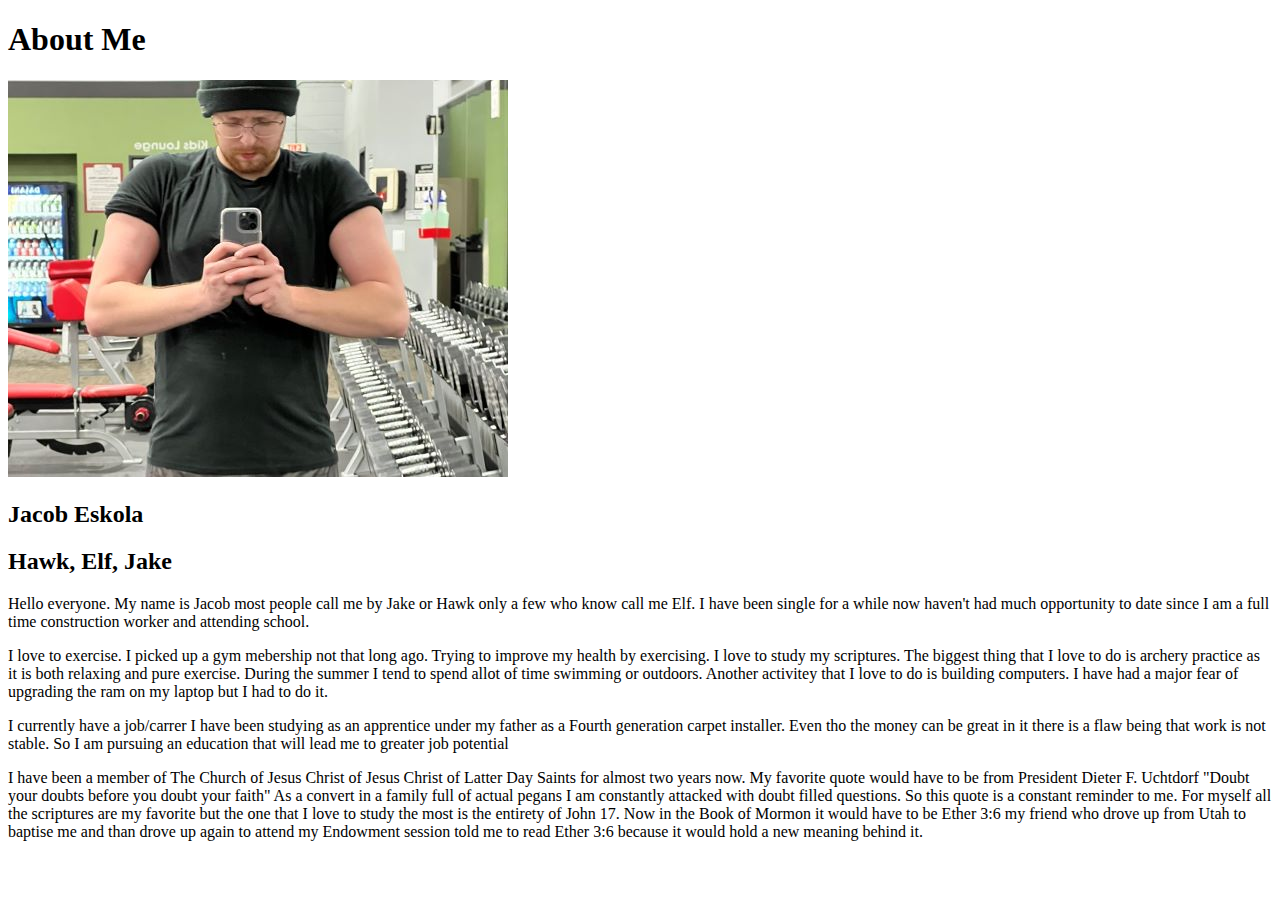
<file: aboutme/index.html>
<!DOCTYPE html>
<html lang="en">
<header>
    <meta charset="UTF-8">
    <meta http-equiv="X-UA-Compatible" content="IE=Edge">
    <meta name="viewport" content="width=device-width, initial-scale=1.0">
    <title>All About Me</title>
    
</header>
<body>
    <h1>About Me</h1>
    <img  src="images/myphoto.jpg"
          alt="Image of Me"
    >
    <h2>Jacob Eskola</h2>
    <h2>Hawk, Elf, Jake</h2>
    <p>Hello everyone. My name is Jacob most people call me by Jake or Hawk
        only a few who know call me Elf. I have been single for a while now
        haven't had much opportunity to date since I am a full time construction
        worker and attending school. </p>
    <p>I love to exercise. I picked up a gym mebership not that long ago. Trying 
        to improve my health by exercising. I love to study my scriptures.
        The biggest thing that I love to do is archery practice as it is both relaxing
        and pure exercise. During the summer I tend to spend allot of time swimming or
        outdoors. Another activitey that I love to do is building computers. I have had a major fear
        of upgrading the ram on my laptop but I had to do it.
    </p>
    <p>I currently have a job/carrer I have been studying as an apprentice under my father
        as a Fourth generation carpet installer. Even tho the money can be great in it there is a flaw
        being that work is not stable. So I am pursuing an education that will lead me to
        greater job potential
    </p>
    <p>I have been a member of The Church of Jesus Christ of Jesus Christ of Latter Day Saints
        for almost two years now. My favorite quote would have to be from President Dieter F. Uchtdorf
        "Doubt your doubts before you doubt your faith" As a convert in a family full of actual pegans
        I am constantly attacked with doubt filled questions. So this quote is a constant reminder to me.
        For myself all the scriptures are my favorite but the one that I love to study the most is the
        entirety of John 17. Now in the Book of Mormon it would have to be Ether 3:6 my friend who drove up
        from Utah to baptise me and than drove up again to attend my Endowment session told me to read Ether 3:6
        because it would hold a new meaning behind it.
    </p>
</body>
</html>
</file>
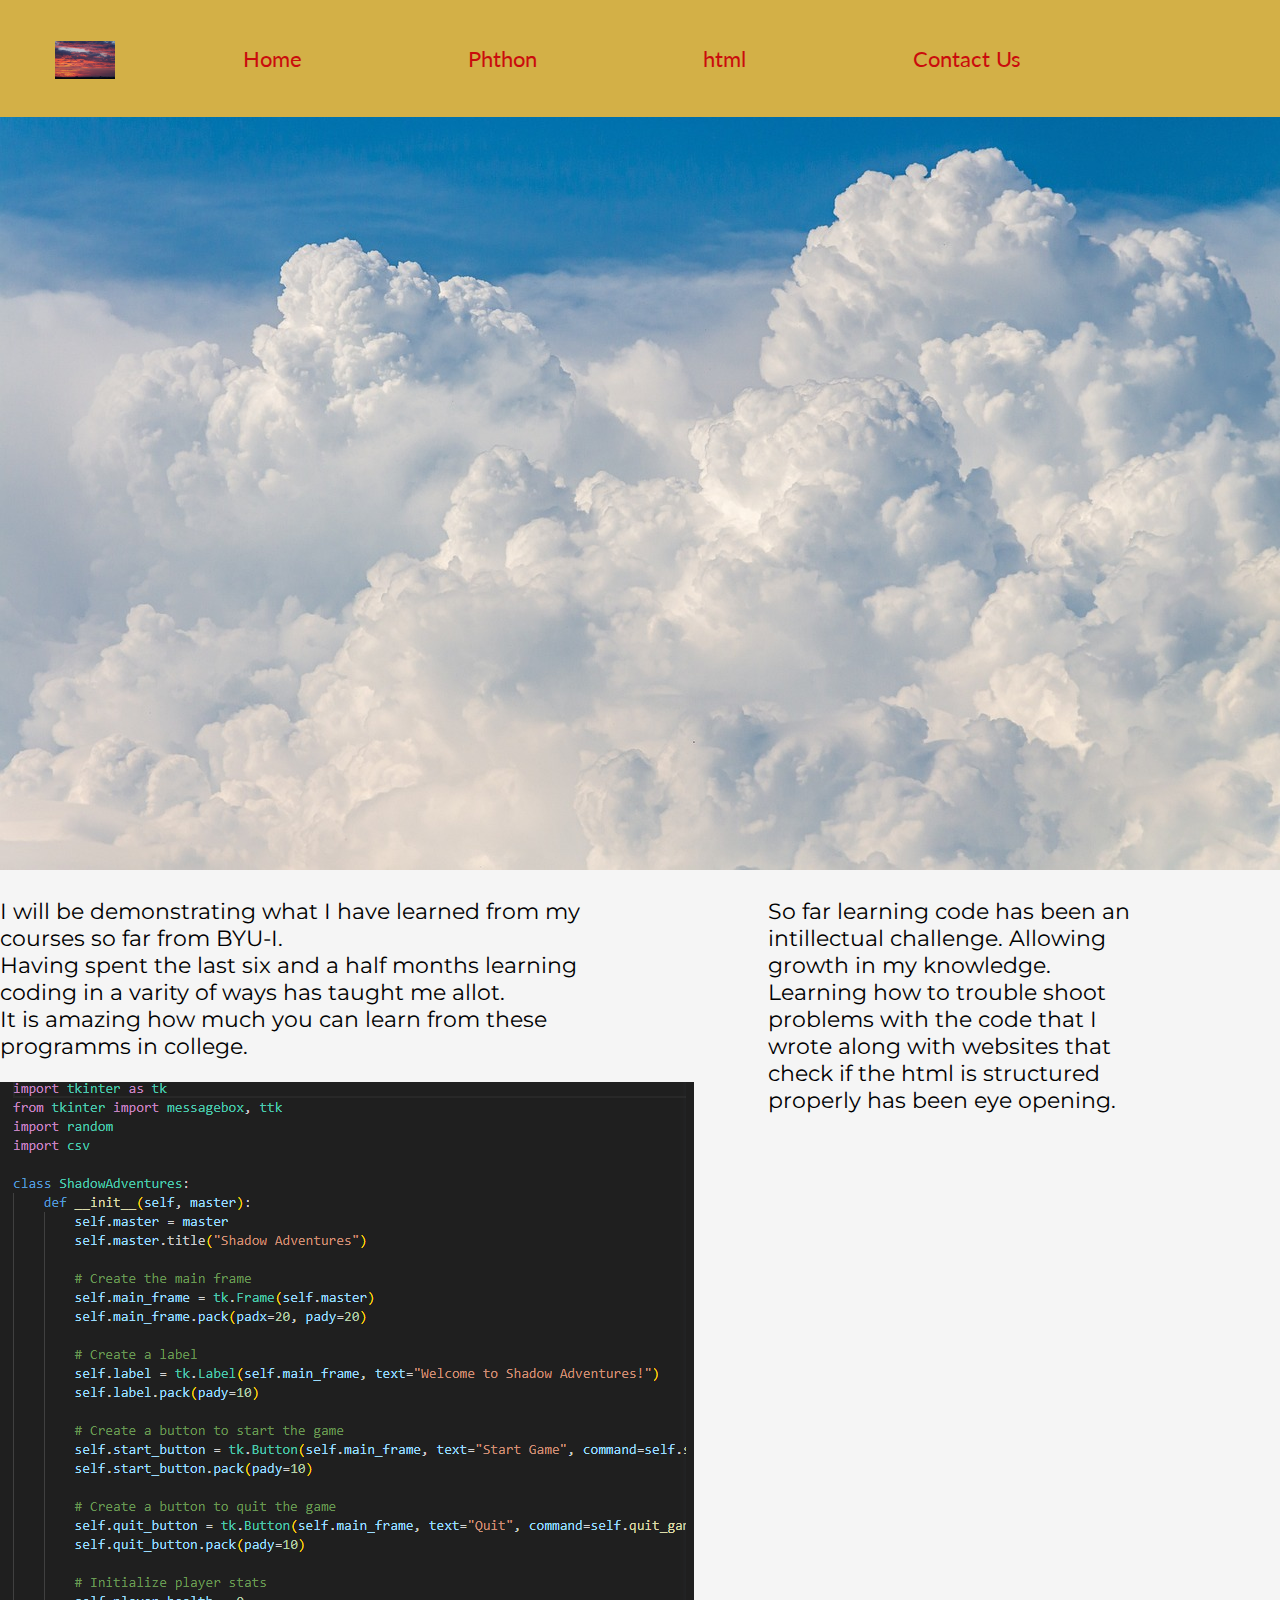
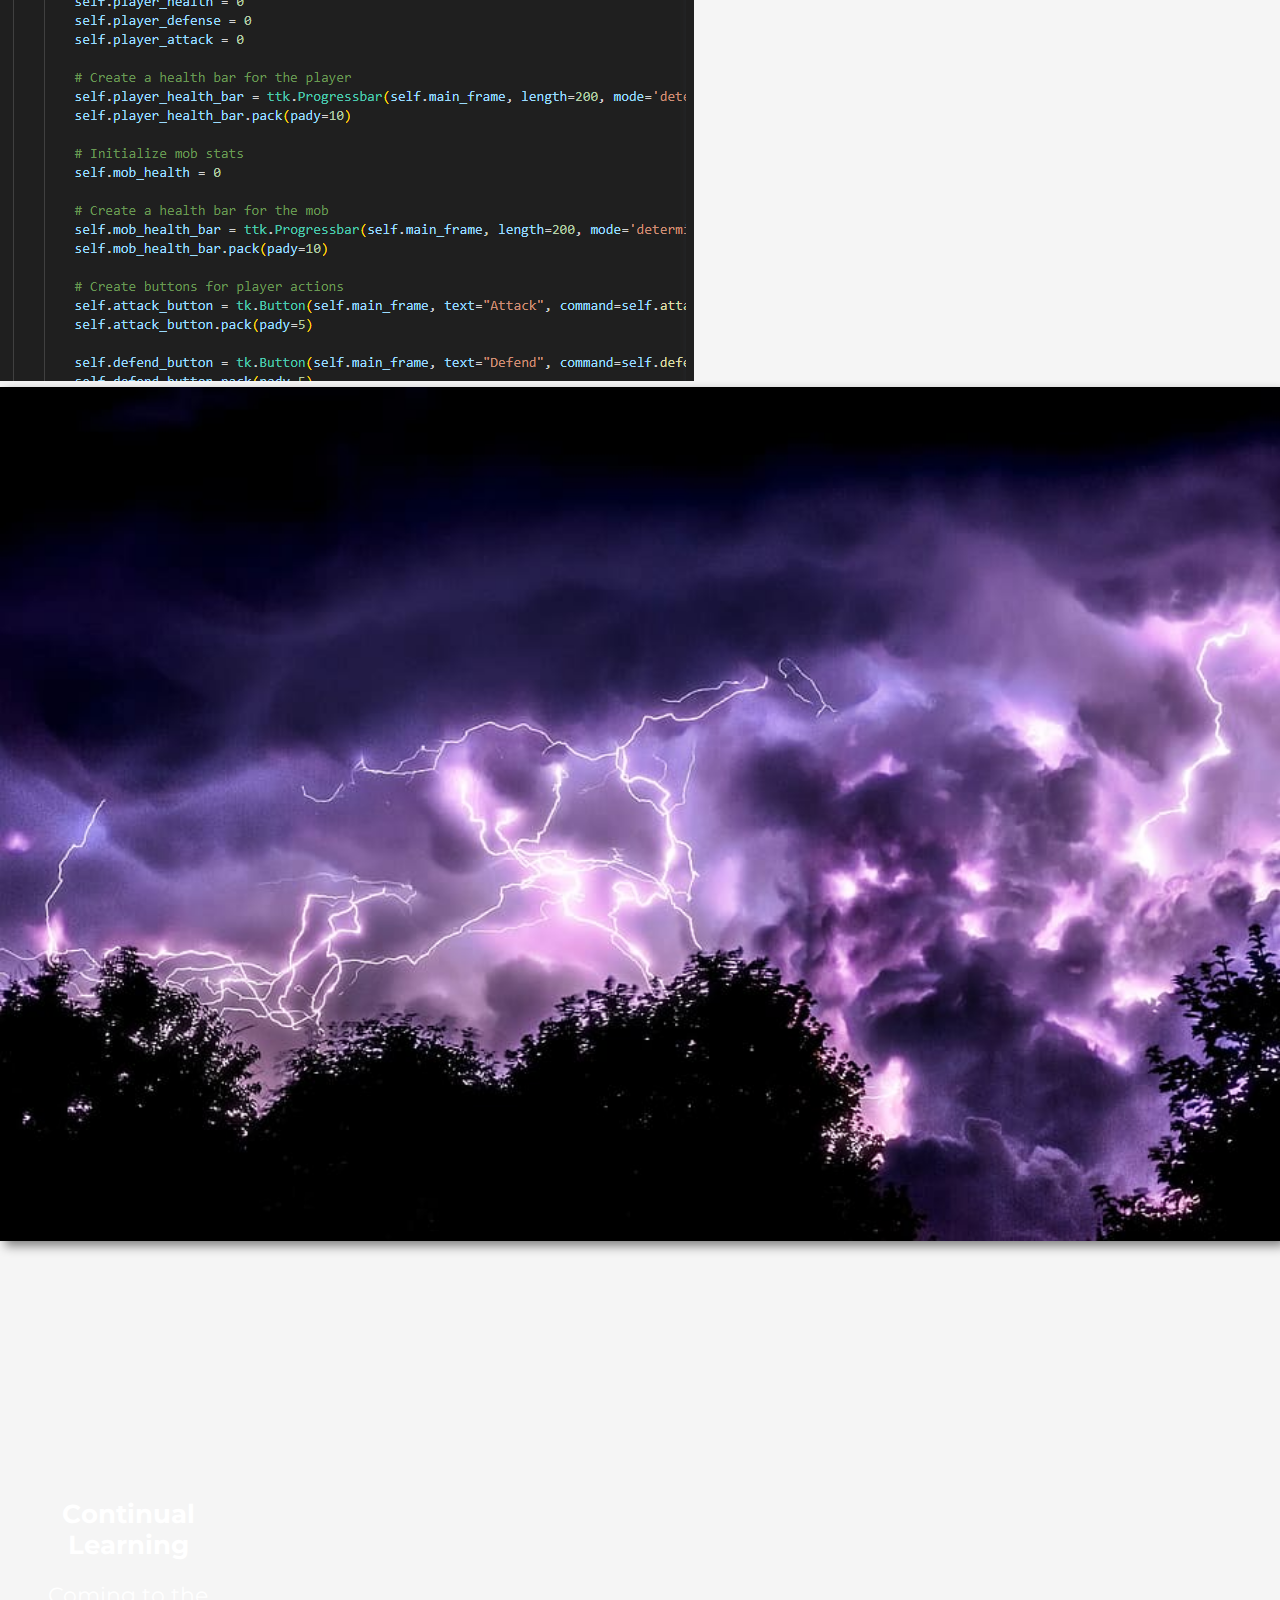
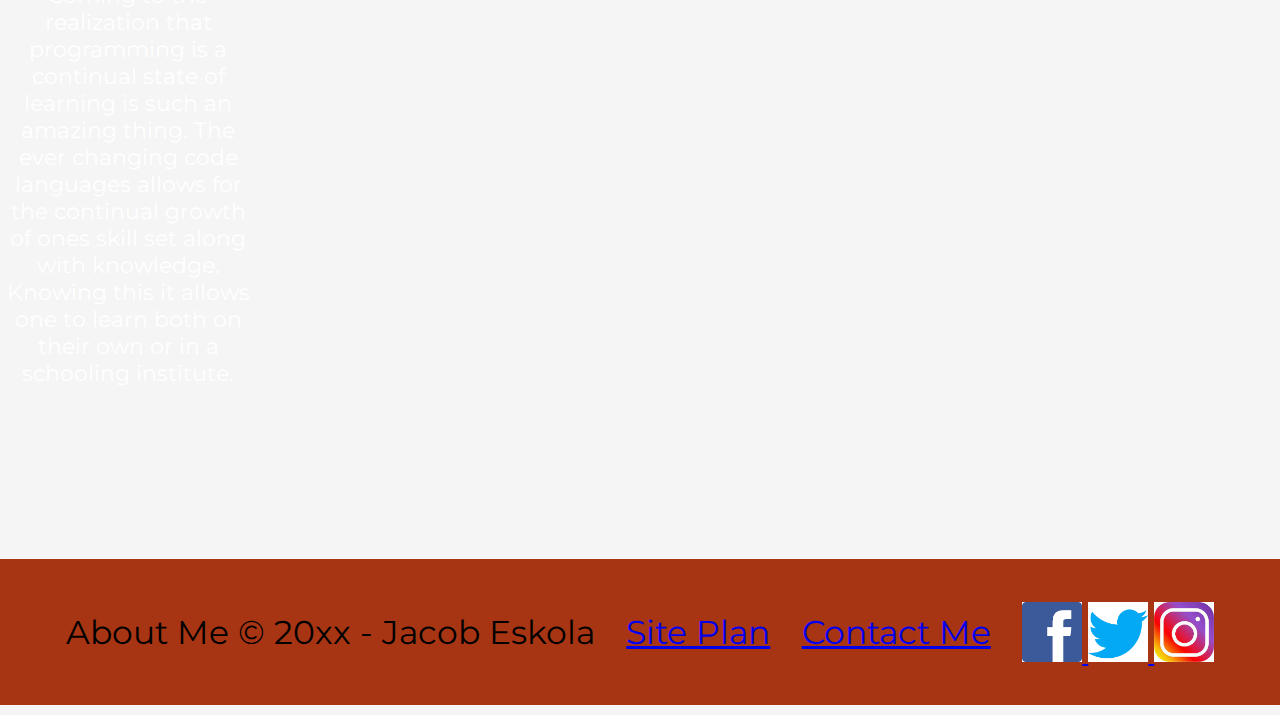
<file: Personal/index.html>
<!DOCTYPE html>
<html lang="en">
<head>
    <meta charset="UTF-8">
    <meta name="viewport" content="width=device-width, initial-scale=1.0">
    <title>Document</title>
    <link rel="stylesheet" href="styles/styles.css">
</head>
<body>
    <div id="content">
        <header>
            <a id="logo_link" href="personal.html">
                <img class="logo" src="images/Sunset_Sky.jpg" alt="Peace">
            </a>
            <nav>
                <a href="index.html">Home</a>
                <a href="learning.html">Phthon</a>
                <a href="current.html">html</a>
                <a href="#">Contact Us</a>
                <a href="https://facebook.com" target="_blank"></a>
            </nav>    
        </header>

        <div class="section">
            <div id="hero">
                <div id="hero-box">
                    <img id="hero-img" src="images/clouds.jpg" alt="Serenity in nature">
                </div>
            </div>
        </div>
        <main class="home-grid">
            <div class="about">
                <div id="pain">
                    <p>
                        I will be demonstrating what I have learned from my courses so far from BYU-I.<br>
                        Having spent the last six and a half months learning coding in a varity of ways has taught me allot.<br>
                        It is amazing how much you can learn from these programms in college.<br>
                    </p>
                </div>
                <img class="code" src="images/Code.png" alt="code">
            </div>
            <div class="learning">
                <p>
                    So far learning code has been an intillectual challenge. Allowing growth in my knowledge.<br>
                    Learning how to trouble shoot problems with the code that I wrote along with websites that check if 
                    the html is structured properly has been eye opening.
                </p>  
            </div>
            <div id="background">
                <img class="clouds" src="images/lightning-dark-night-sky.jpg" alt="cloud">
            </div>
            <section class="msg">
                <h3>Continual Learning</h3>
                <p>Coming to the realization that programming is a continual state of learning is such an amazing thing.
                    The ever changing code languages allows for the continual growth of ones skill set along with knowledge.
                    Knowing this it allows one to learn both on their own or in a schooling institute.
                </p>
            </section>
        </main>
        <footer>
            <p>About Me &copy; 20xx - Jacob Eskola </p>
            <p><a href="site-plan-personal.html">Site Plan</a></p>
            <p><a href="contactus.html">Contact Me</a></p>
            <div class="social">
                <a href="https://facebook.com" target="_blank">
                    <img class="logo" src="images/facebook.png" alt="Fb logo">
                </a>    
                <a href="https://twitter.com" target="_blank">
                    <img class="logo" src="images/twitter.png" alt="twitter logo">
                </a>
                <a href="https://instagram.com" target="_blank">
                    <img class="logo" src="images/instagram.png" alt="instagram logo">
                </a>
            </div>
        </footer>
    </div>
</body>
</html>
</file>
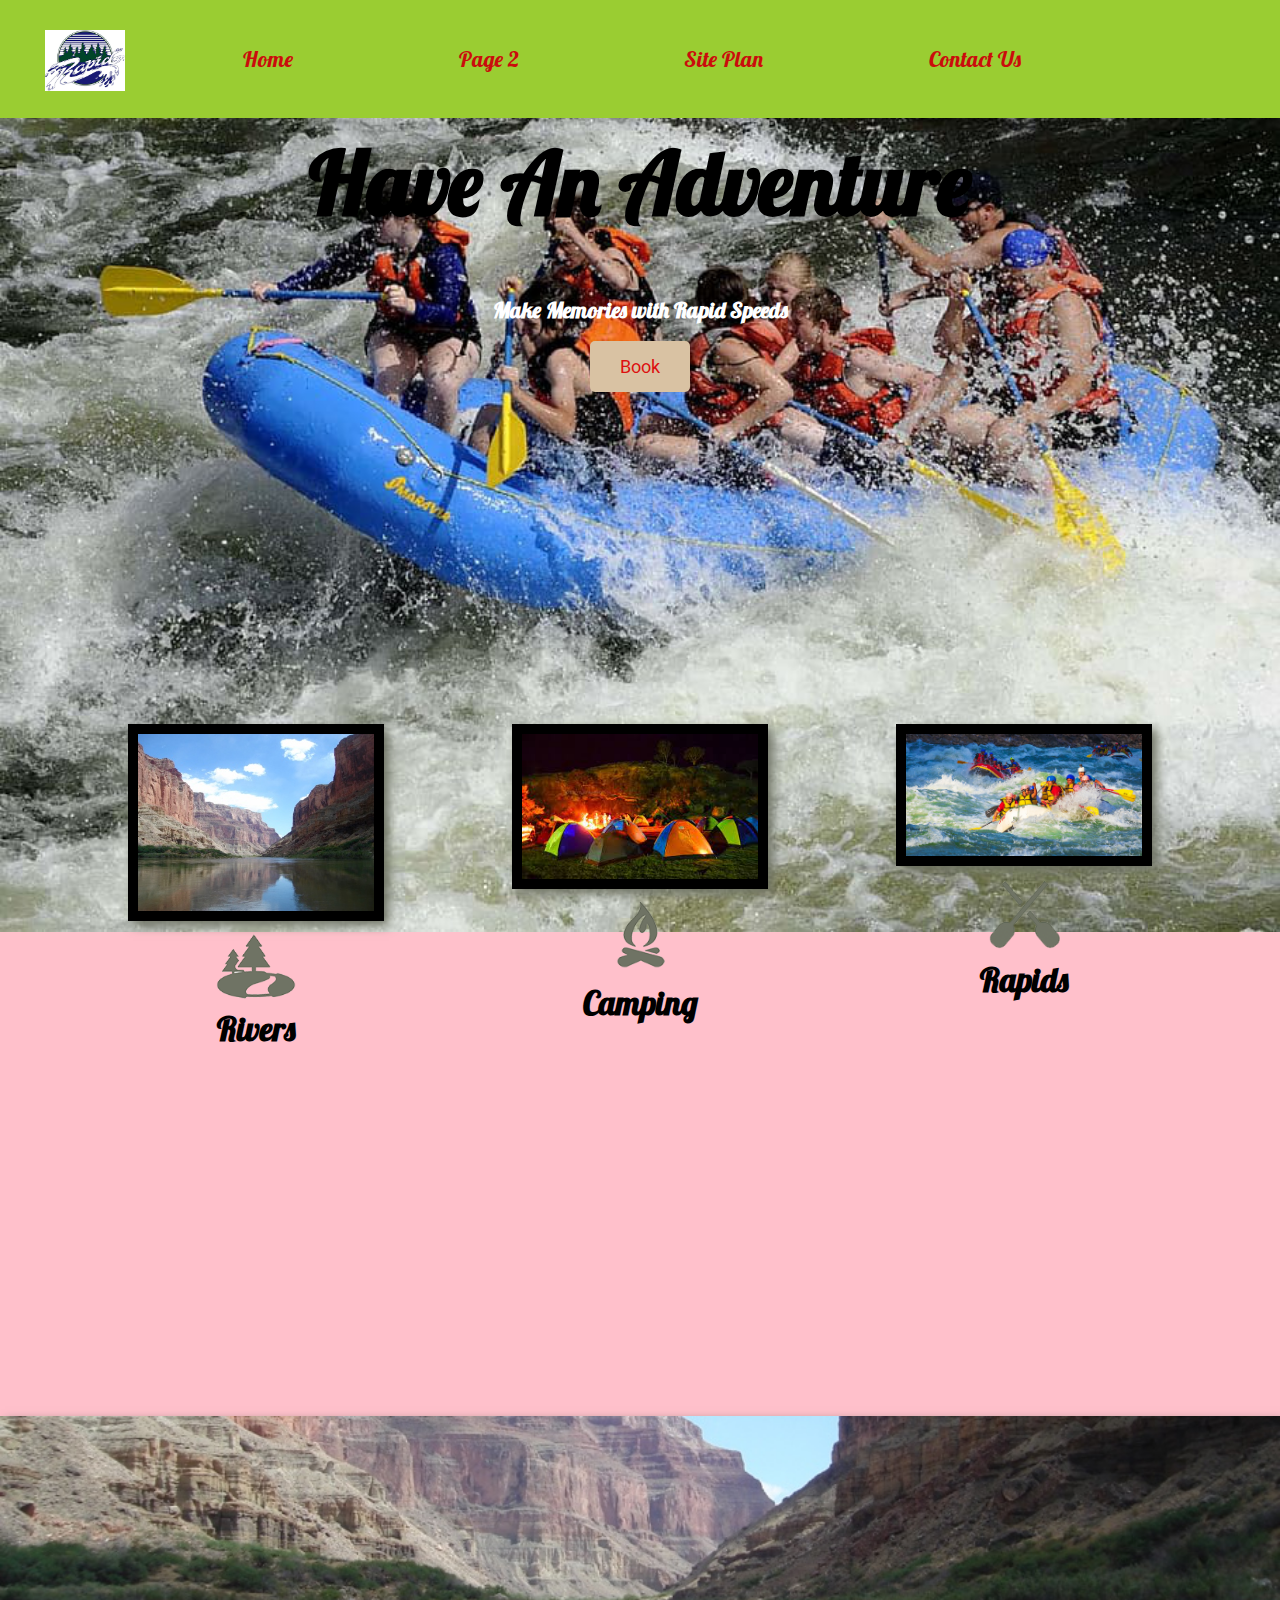
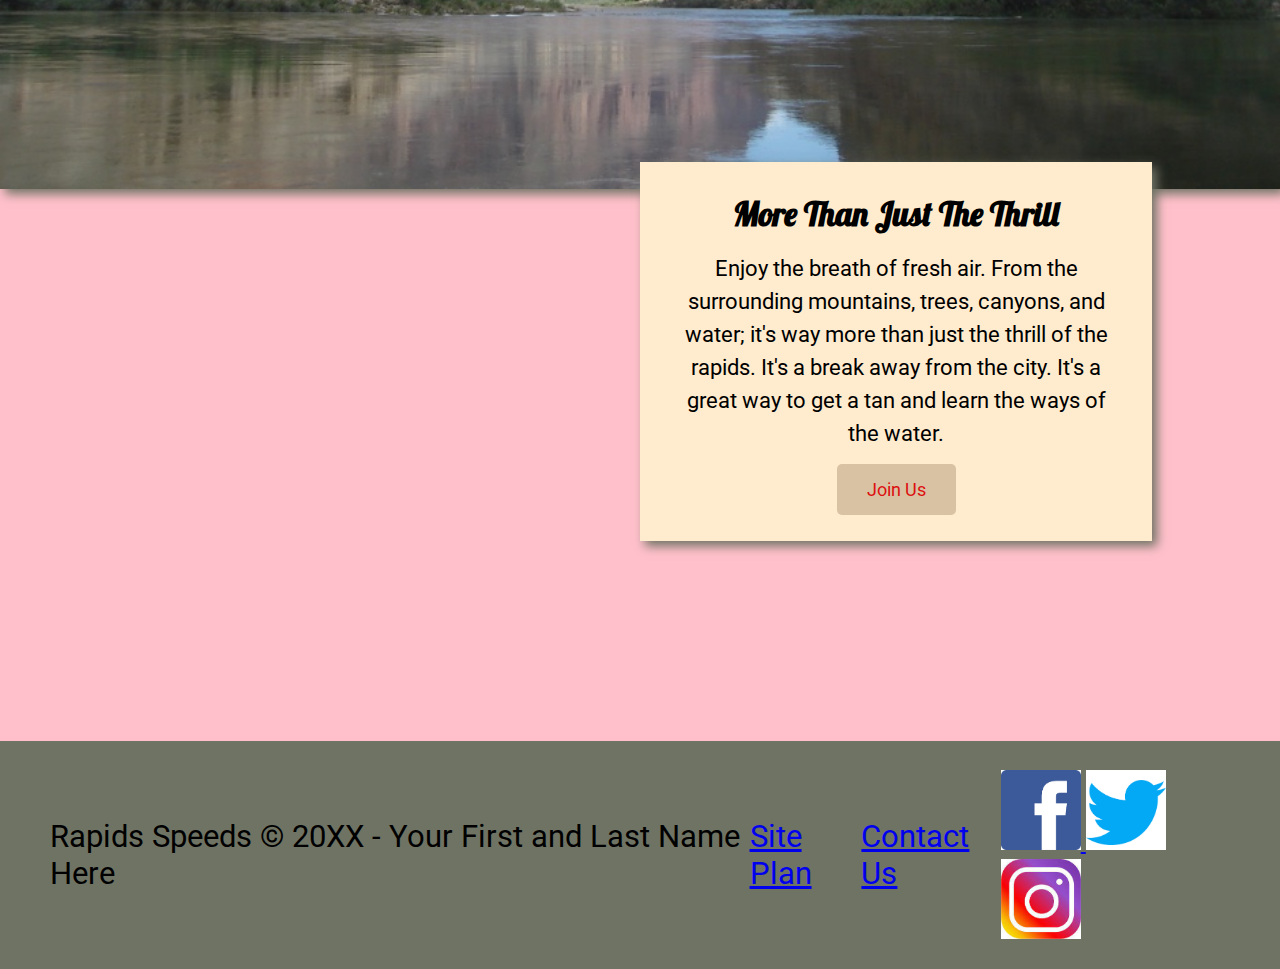
<file: wwr/index.html>
<!DOCTYPE html>
<html lang="en">
<head>
    <meta charset="UTF-8">
    <meta http-equiv="X-UA-Compatible" content="IE=edge">
    <meta name="viewport" content="width=device-width, initial-scale=1.0">
    <title>Whitewater Rapids</title>
    <link rel="stylesheet" href="styles/styles.css">
</head>

<body>
    <div id="content">   
        <header>
            <a id="logo_link" href="index.html">
                <img class="logo" src="images/Rapids_logo2.jpg" alt="Rapids Speeds">
            </a>
            <nav>
                <a href="index.html">Home</a>
                <a href="time.html">Page 2</a>
                <a href="site-plan-rafting.html">Site Plan</a>
                <a href="contactus.html">Contact Us</a>
                <a href="https://facebook.com" target="blank"></a>
            </nav>
            
        </header>
        <div id="hero">
            <div id="hero-box">
                <img id="hero-img" src="images/hero.png" alt="People enjoying white water rafting">
            </div>
            <section id="hero-msg"> 
                <h1 class="home-title">Have An Adventure</h1>
                <h4>Make Memories with Rapid Speeds</h4>
                <div class="button-box">
                <a class="book" href="rates.html">Book</a>
                </div>
            </section>
        </div>
        <main class="home-grid">
            <section class="rivers-card">
                <img class="card-img" src="images/river-narrow.jpg" alt="river icon">
                <img class="icon" src="images/river_icon.png" alt="river icon">
                <h2>Rivers</h2>
            </section>
            
            <section class="camping-card">
                <img class="card-img" src="images/camping.jpg" alt="tent in mountains">
                <img class="icon" src="images/fire_icon.png" alt="fire icon">
                <h2>Camping</h2>
            </section>
            <section class="rapids-card">
                <img class="card-img" src="images/rafting12_1024.jpg" alt="rafting boat">
                <img class="icon" src="images/oars.png" alt="oars icon">
                <h2>Rapids</h2> 
            </section>
            <div id="background">
                <img class="mountains" src="images/river-wide2.jpg" alt="Misty mountains">
            </div>
            <section class="msg">
                <h2>More Than Just The Thrill</h2>
                <p>Enjoy the breath of fresh air. From the surrounding mountains, trees, canyons, and water;
                    it's way more than just the thrill of the rapids. It's a break away from the city. It's a great way to get a
                    tan and learn the ways of the water.
                </p>
                <a class="join" href="rivers.html">Join Us</a>
            </section>
        </main>
        <footer>
            <p>Rapids Speeds &copy; 20XX - Your First and Last Name Here</p>
            <p><a href="site-plan-rafting.html">Site Plan</a></p>
            <p><a href="contactus.html">Contact Us</a></p>
            <div class="social">
                <a href="https://facebook.com" target="_blank">
                    <img class="logo" src="images/facebook.png" alt="fb icon">
                </a>
                <a href="https://twitter.com" target="_blank">
                    <img class="logo" src="images/twitter.png" alt="twitter icon">
                </a>
                <a href="https://instagram.com" target="_blank">
                    <img class="logo" src="images/instagram.png" alt="instagram icon">
                </a>
            </div>
        </footer>
    </div>
</body>
</html>
</file>
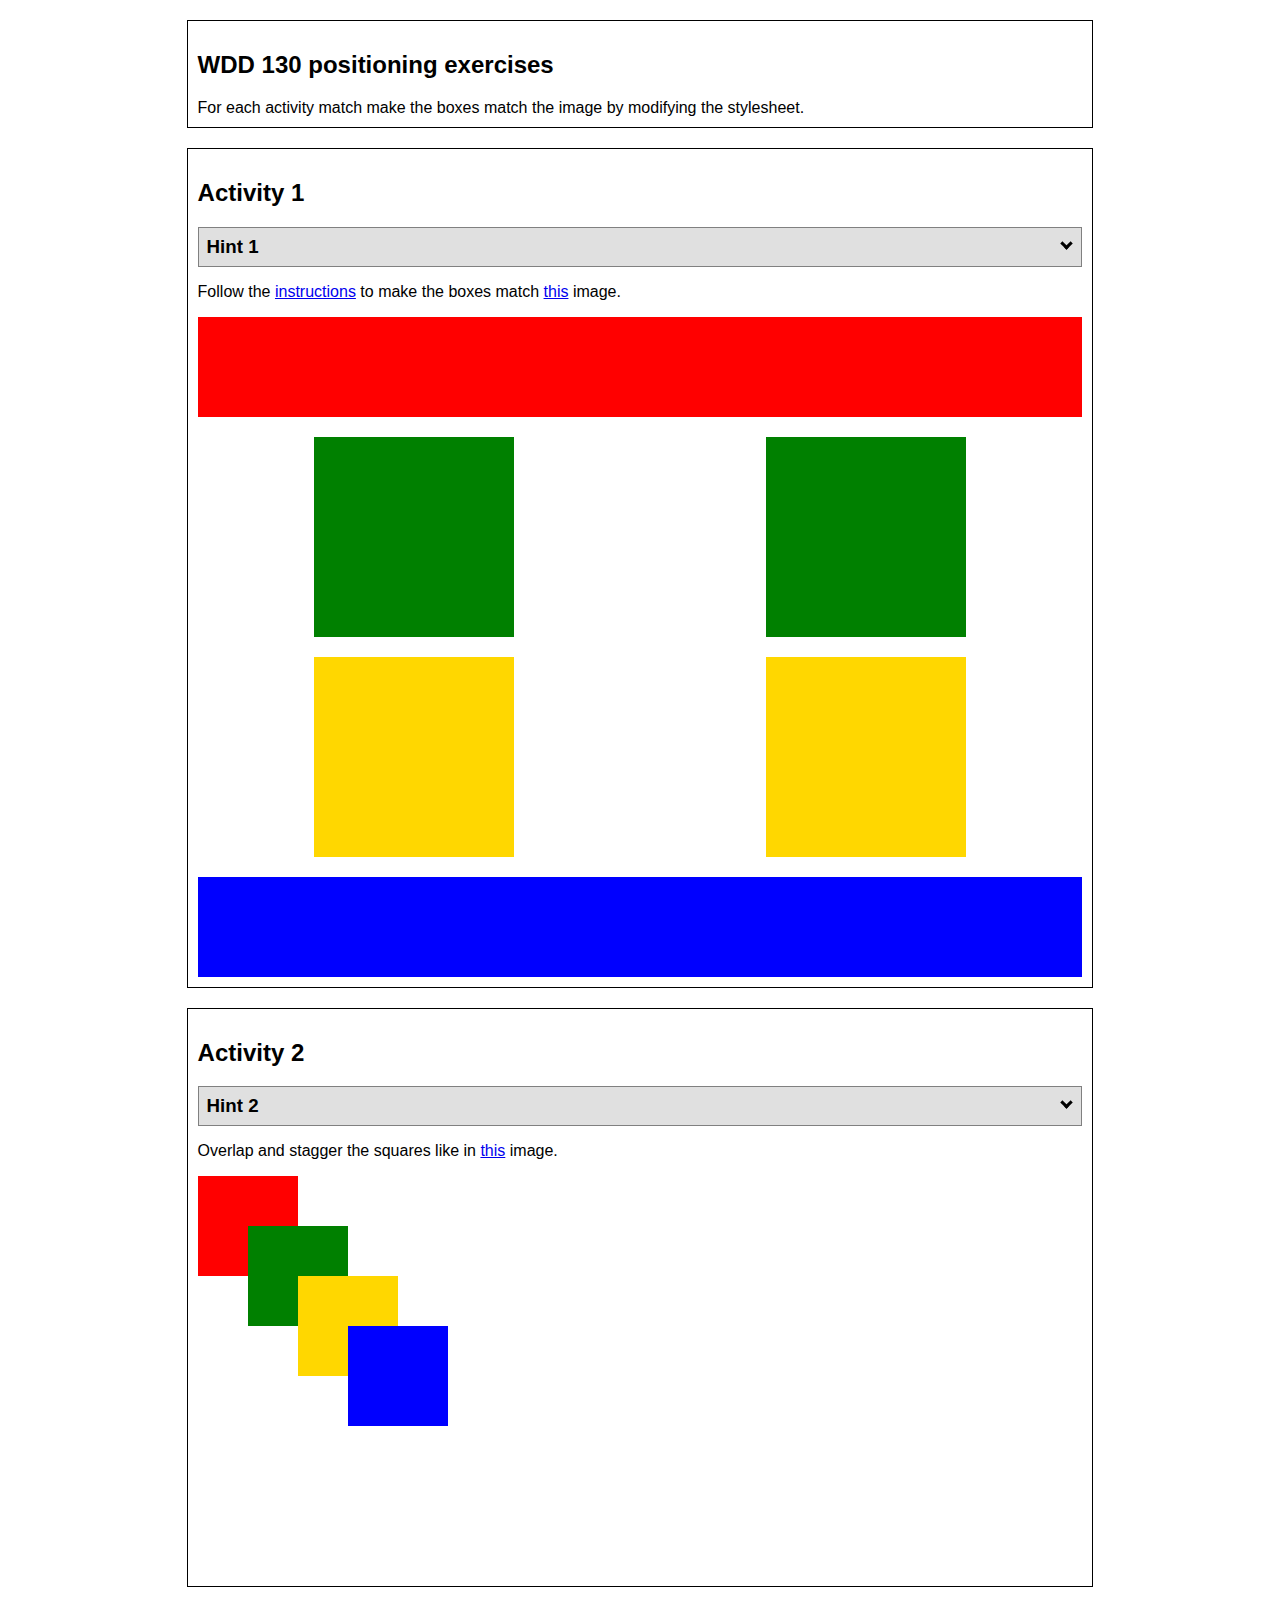
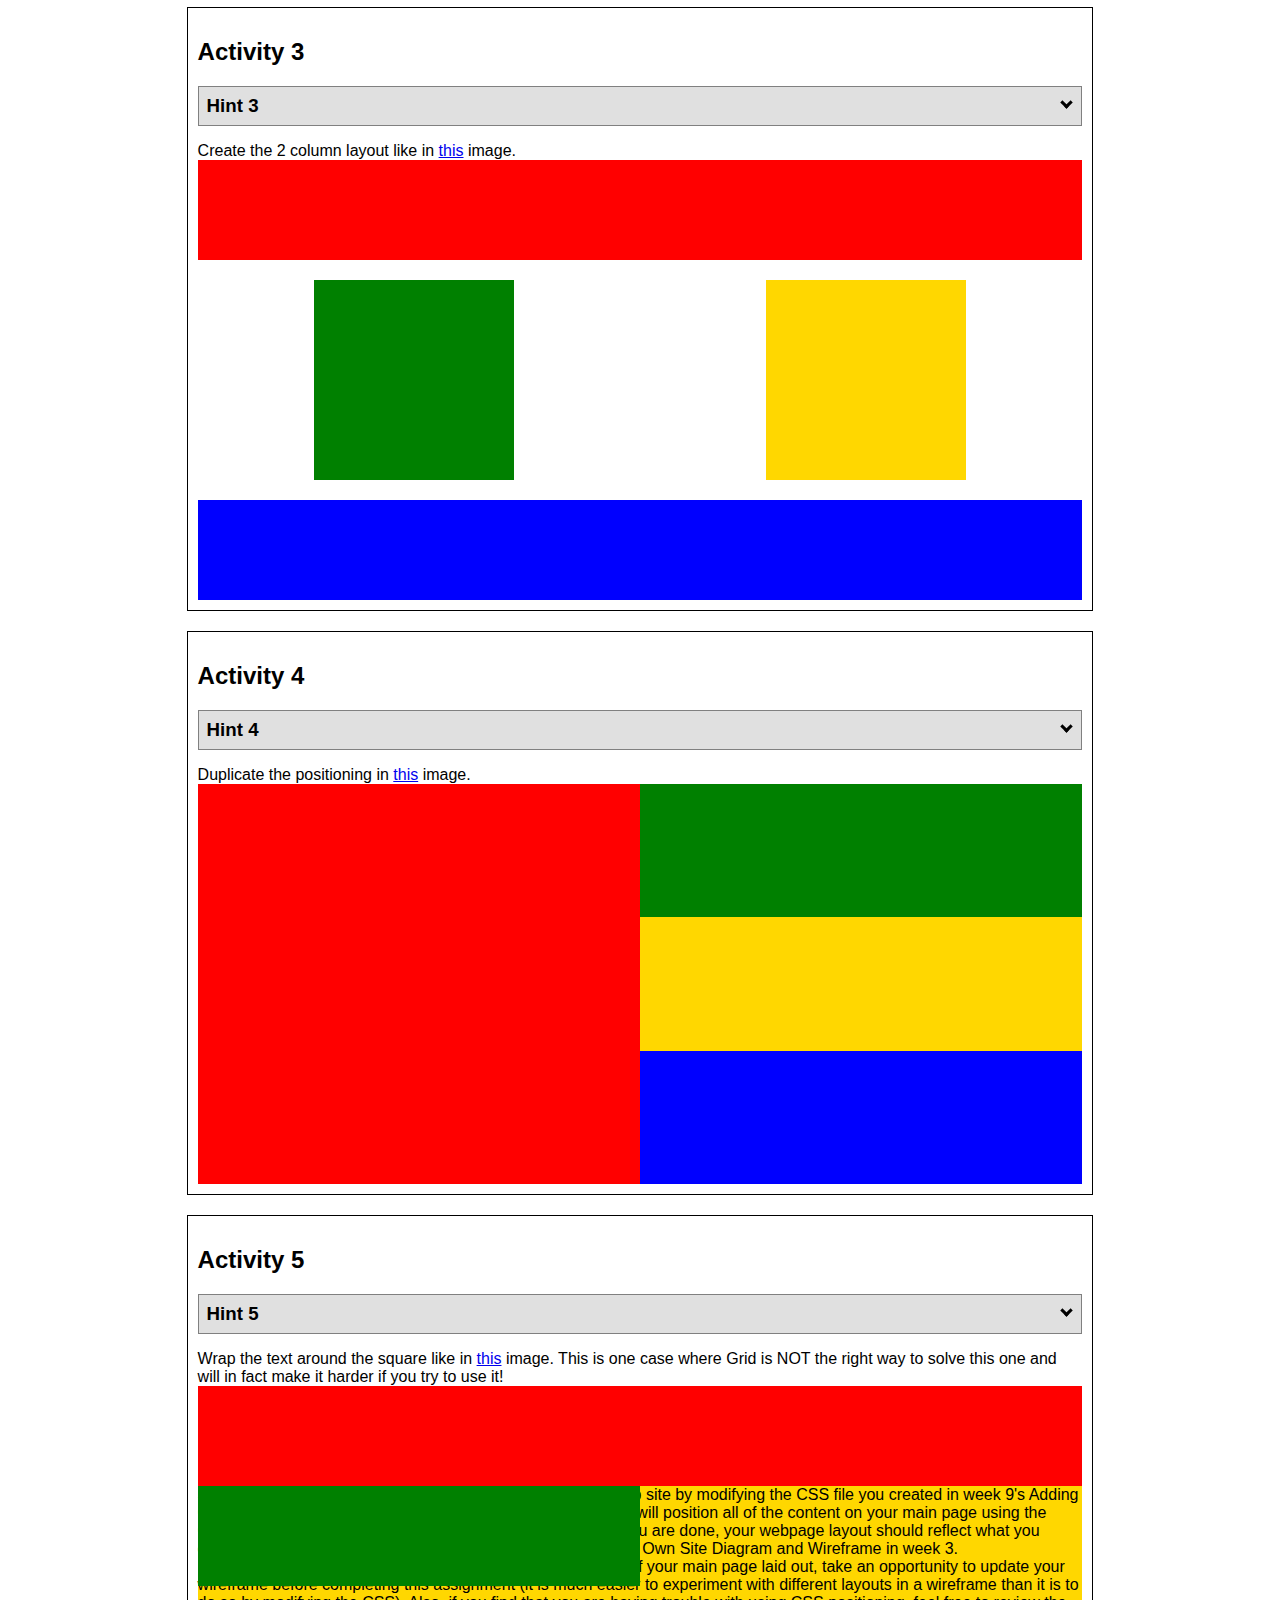
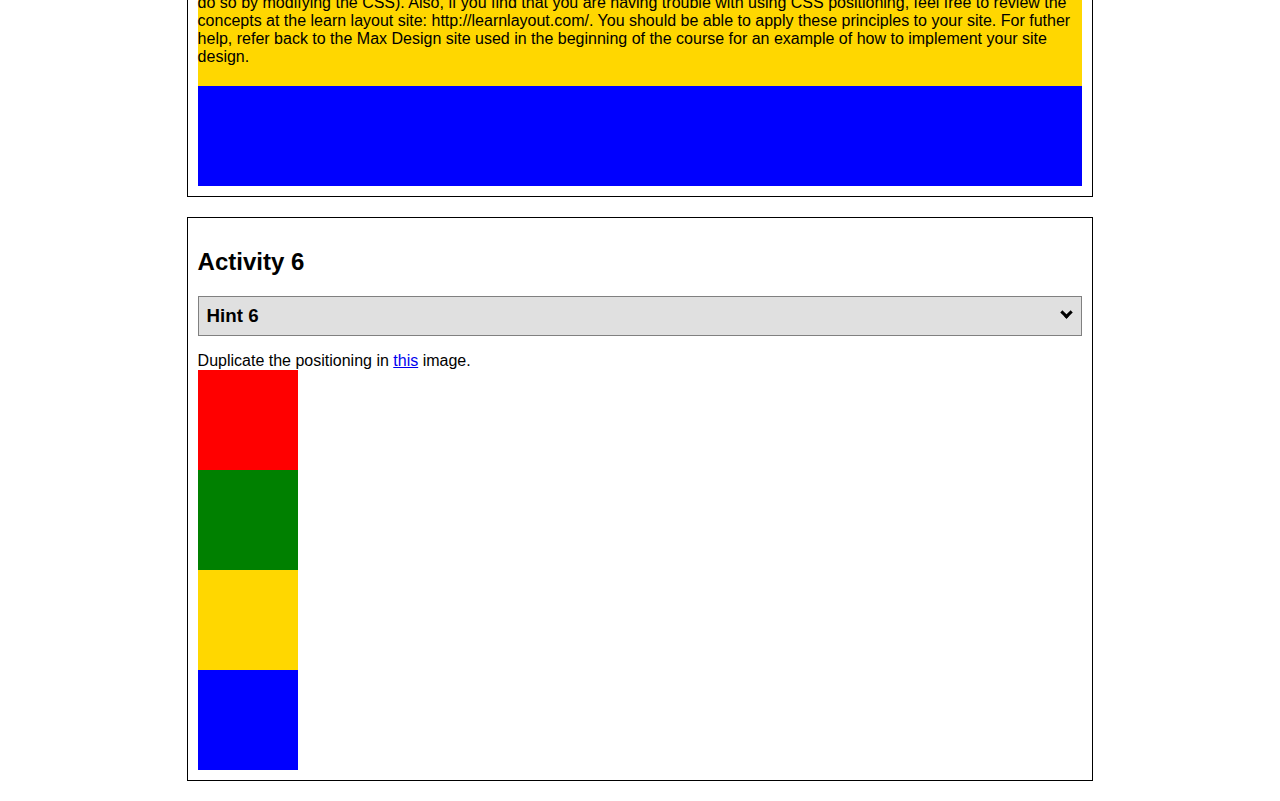
<file: positioning.html>
<!DOCTYPE html>
<html lang="en">
  <head>
    <!-- HTML - Name: positioning.html -->
    <title>Positioning Activity</title>
    <link rel="stylesheet" type="text/css" href="positionstyles.css" />
  </head>
  <body>
    <div class="activity">
      <h2>WDD 130 positioning exercises</h2>
      For each activity match make the boxes match the image by modifying the stylesheet.</div>
    <div class="activity">
      <h2>Activity 1</h2>
      <section class="hint"><input type="checkbox" ><i></i> <h3>Hint 1</h3><div><p>Check out the <a href="https://byui-wdd.github.io/wdd130/activities/w06-css-positioning.html" target="_blank">activity instructions</a> in Ilearn!</p></div></section>
      <p>Follow the <a href="https://byui-wdd.github.io/wdd130/activities/w06-css-positioning.html" target="_blank">instructions</a> to make the boxes match  <a href="https://byui-wdd.github.io/wdd130/images/example1.png" target="_blank">this</a> image.</p>
      <div class="content1" >
        <div class="red1" ></div>
        <div class="green1" ></div>
        <div class="green1" ></div>
        <div class="yellow1"></div>
        <div class="yellow1"></div>
        <div class="blue1"></div>
      </div>
    </div>
    <div class="activity">
      <h2>Activity 2</h2>
      <section class="hint"><input type="checkbox" > <h3>Hint 2</h3><i></i><div>
      <ul>
      <li>grid-template-columns: 50px 50px 50px 50px 50px </li></ul></div></section>
      <p>Overlap and stagger the squares like in <a href="https://byui-wdd.github.io/wdd130/images/example2.png" target="_blank">this</a> image.</p>
      <div class="content2" >
        <div class="red2" ></div>
        <div class="green2" ></div>
        <div class="yellow2"></div>
        <div class="blue2"></div>
      </div>
    </div>
    <div class="activity">
      <h2>Activity 3</h2>
      <section class="hint"><input type="checkbox" > <h3>Hint 3</h3><i></i><div><p>This one is going to be best solved with CSS Grid. Remember to make the boxes the right width first...then start moving them around. </p><h4>Properties used:</h4><ul><li>display:grid;</li><li>grid-template-columns:</li><li>grid-column-gap:</li>
        <li>grid-column:</li>  </ul></div></section>
      Create the 2 column layout like in <a href="https://byui-wdd.github.io/wdd130/images/example3.png" target="_blank">this</a>  image.
      <div class="content3" >
        <div class="red3" ></div>
        <div class="green3" ></div>
        <div class="yellow3"></div>
        <div class="blue3"></div>
      </div>
    </div>
    <div class="activity">
      <h2>Activity 4</h2>
      <section class="hint"><input type="checkbox" > <h3>Hint 4</h3><i></i><div><p>For the others we have been primarily concerned with width. For this one you will need to adjust height as well. </p><h4>Properties used:</h4><ul><li>display:grid;</li><li>grid-template-columns:</li><li>grid-row:</li></ul></div></section>
      Duplicate the positioning in <a href="https://byui-wdd.github.io/wdd130/images/example4.png" target="_blank">this</a> image. 
      <div class="content4" >
        <div class="red4" ></div>
        <div class="green4" ></div>
        <div class="yellow4"></div>
        <div class="blue4"></div>
      </div>
    </div>

    <div class="activity">
      <h2>Activity 5</h2>
      <section class="hint"><input type="checkbox" > <h3>Hint 5</h3><i></i><div><p>Grid is <strong>not</strong> the right way to do this.  In fact there is only one way to really do that...and that is with float. Remember that we float the thing we want the text to wrap around.  Also remember to start by making all the shapes the right size and shape.</p><h4>Properties used:</h4><ul><li>float: left;</li></ul></div></section>
      Wrap the text around the square like in <a href="https://byui-wdd.github.io/wdd130/images/example5.png" target="_blank">this</a> image. This is one case where Grid is NOT the right way to solve this one and will in fact make it harder if you try to use it!
      <div class="content5" >
        <div class="red5" ></div>
        <div class="green5" ></div>
        <div class="yellow5">Step 01: Continue creating the main page for your chosen web site by modifying the CSS file you created in week 9's Adding Classes and IDs to Your Website assignment. This week, you will position all of the content on your main page using the CSS positioning techniques taught in KhanAcademy. When you are done, your webpage layout should reflect what you outlined in the wireframe you designed in the assignment Your Own Site Diagram and Wireframe in week 3. <br />
          If you have changed your mind on how you want the content of your main page laid out, take an opportunity to update your wireframe before completing this assignment (it is much easier to experiment with different layouts in a wireframe than it is to do so by modifying the CSS). Also, if you find that you are having trouble with using CSS positioning, feel free to review the concepts at the learn layout site: http://learnlayout.com/. You should be able to apply these principles to your site. For futher help, refer back to the Max Design site used in the beginning of the course for an example of how to implement your site design.</div>
        <div class="blue5"></div>
      </div>
    </div>
    <div class="activity">
      <h2>Activity 6</h2>
      <section class="hint"><input type="checkbox" > <h3>Hint 6</h3><i></i><div><p>This one is all about visualizing the grid behind the layout. If you are having a hard time doing that first: all the sizes are even multiples of 100, and second here is another example with the lines drawn: <a href="https://byui-wdd.github.io/wdd130/images/example6-hint.png" target="_blank">example 6 with lines</a>. For this one you will find it easiest if you use px for the column width. You can also use <kbd>z-index</kbd> to control the element layering.    </p><h4>Properties used:</h4><ul><li>display:grid;</li><li>grid-template-columns:</li><li>grid-column:</li><li>grid-row:</li><li><a href="https://www.w3schools.com/cssref/pr_pos_z-index.asp" target="_blank">z-index:</a></li></ul></div></section>
      Duplicate the positioning in <a href="https://byui-wdd.github.io/wdd130/images/example6.png" target="_blank">this</a> image.
      <div class="content6" >
        <div class="red6" ></div>
        <div class="green6" ></div>
        <div class="yellow6"></div>
        <div class="blue6"></div>
      </div>
    </div>
  </body>
</html>
</file>
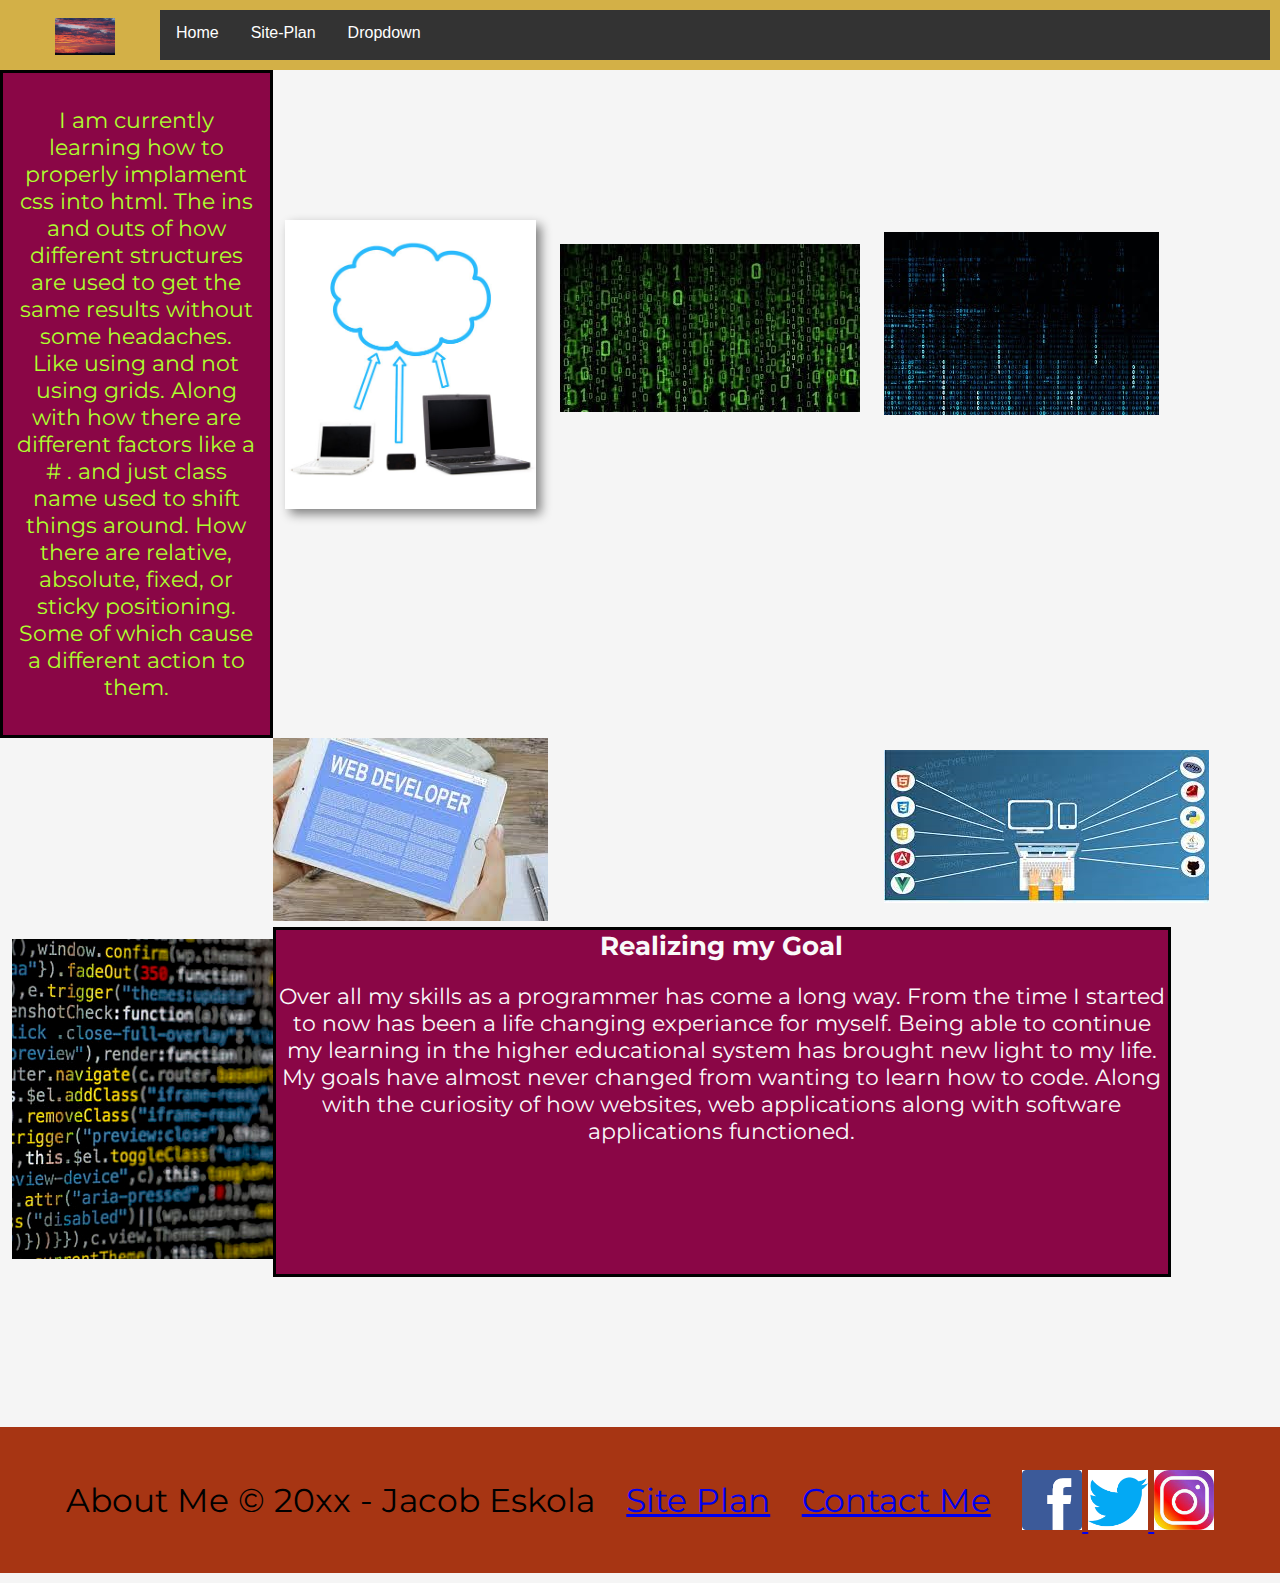
<file: Personal/current.html>
<!DOCTYPE html>
<html lang="en">
<head>
    <meta charset="UTF-8">
    <meta name="viewport" content="width=device-width, initial-scale=1.0">
    <title>Document</title>
    <link rel="stylesheet" href="styles/styles.css">
</head>
<body>
    <div id="content">
        <header>
            <a id="logo_link" href="personal.html">
                <img class="logo" src="images/Sunset_Sky.jpg" alt="Peace">
            </a>
            <div class="navbar">
                <a href="index.html">Home</a>
                <a href="site-plan-personal.html">Site-Plan</a>
                <div class="dropdown">
                  <button class="dropbtn">Dropdown
                    <i class="fa fa-caret-down"></i>
                  </button>
                  <div class="dropdown-content">
                    <a href="index.html">Home</a>
                    <a href="learning.html">Page 2</a>
                  </div>
                </div>
              </div>  
        </header>
        <main class="home-grid3">
            <section class="about1">
                <p>I am currently learning how to properly implament css into html. The ins and outs of how different structures are used
                    to get the same results without some headaches. Like using and not using grids. Along with how there are different
                    factors like a # . and just class name used to shift things around. How there are relative, absolute, fixed, or sticky
                    positioning. Some of which cause a different action to them. 
                </p>    
            </section>
            <div class="picture">
                <img class="clouds" src="images/cloud-computing.jpg" alt="cloud">
            </div>
            <div class="pic2">
                <img class="gcode" src="images/green-code.jpg" alt="gcode">
            </div>
            <div class="pic3">
                <img class="bcode" src="images/blue-code.jpg" alt="bcode">
            </div>
            <div class="pic4">
                <img class="web" src="images/web.jpg" alt="web">
            </div>
            <div class="pic5">
                <img class="web2" src="images/web2.png" alt="web">
            </div>
            <div class="Pic1">
                <img class="code" src="images/css.code.jpg" alt="code">
            </div>
            <section class="skills">
                <h3>Realizing my Goal</h3>
                <p>
                  Over all my skills as a programmer has come a long way. From the time I started
                  to now has been a life changing experiance for myself. Being able to continue my
                  learning in the higher educational system has brought new light to my life. My goals
                  have almost never changed from wanting to learn how to code. Along with the curiosity
                  of how websites, web applications along with software applications functioned.
                </p>  
            </section>
        </main>
        <footer>
            <p>About Me &copy; 20xx - Jacob Eskola </p>
            <p><a href="site-plan-personal.html">Site Plan</a></p>
            <p><a href="contactus.html">Contact Me</a></p>
            <div class="social">
                <a href="https://facebook.com" target="_blank">
                    <img class="logo" src="images/facebook.png" alt="Fb logo">
                </a>    
                <a href="https://twitter.com" target="_blank">
                    <img class="logo" src="images/twitter.png" alt="twitter logo">
                </a>
                <a href="https://instagram.com" target="_blank">
                    <img class="logo" src="images/instagram.png" alt="instagram logo">
                </a>
            </div>
        </footer>
    </div>
</body>
</html>
</file>
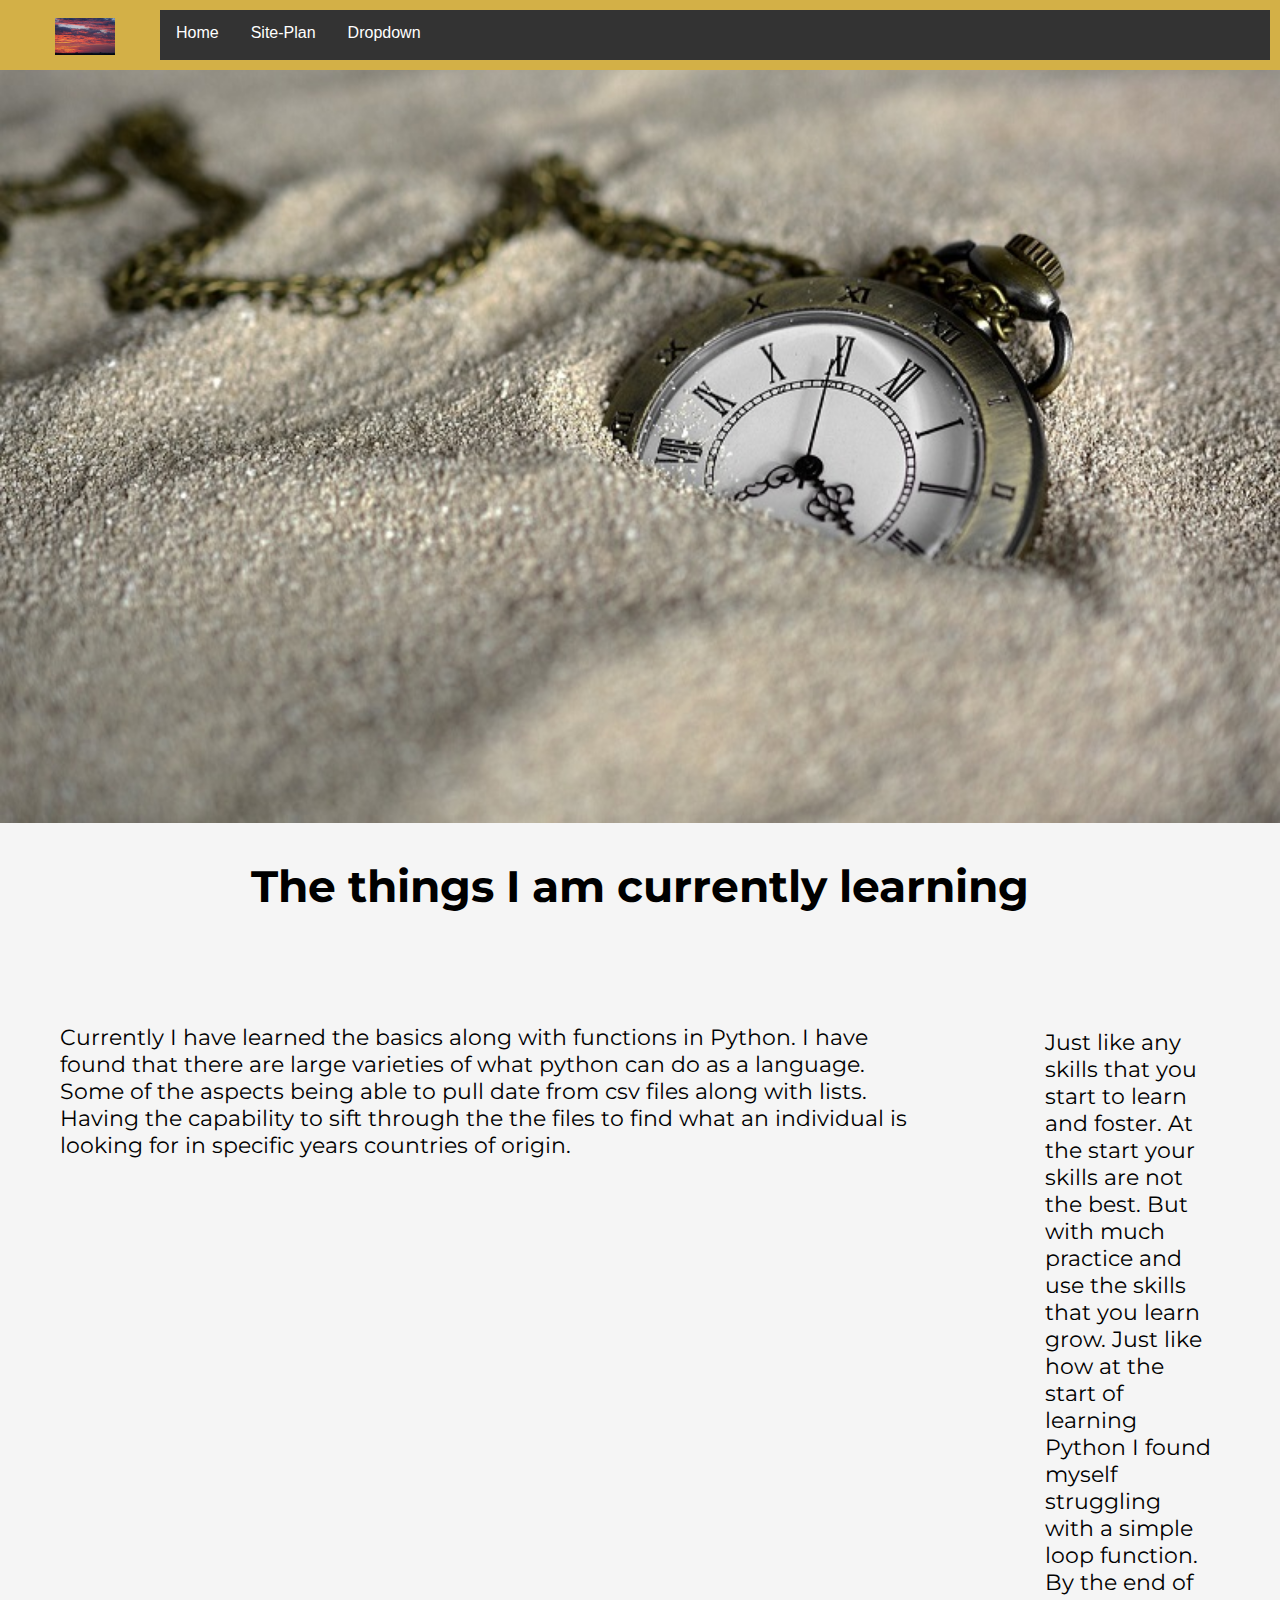
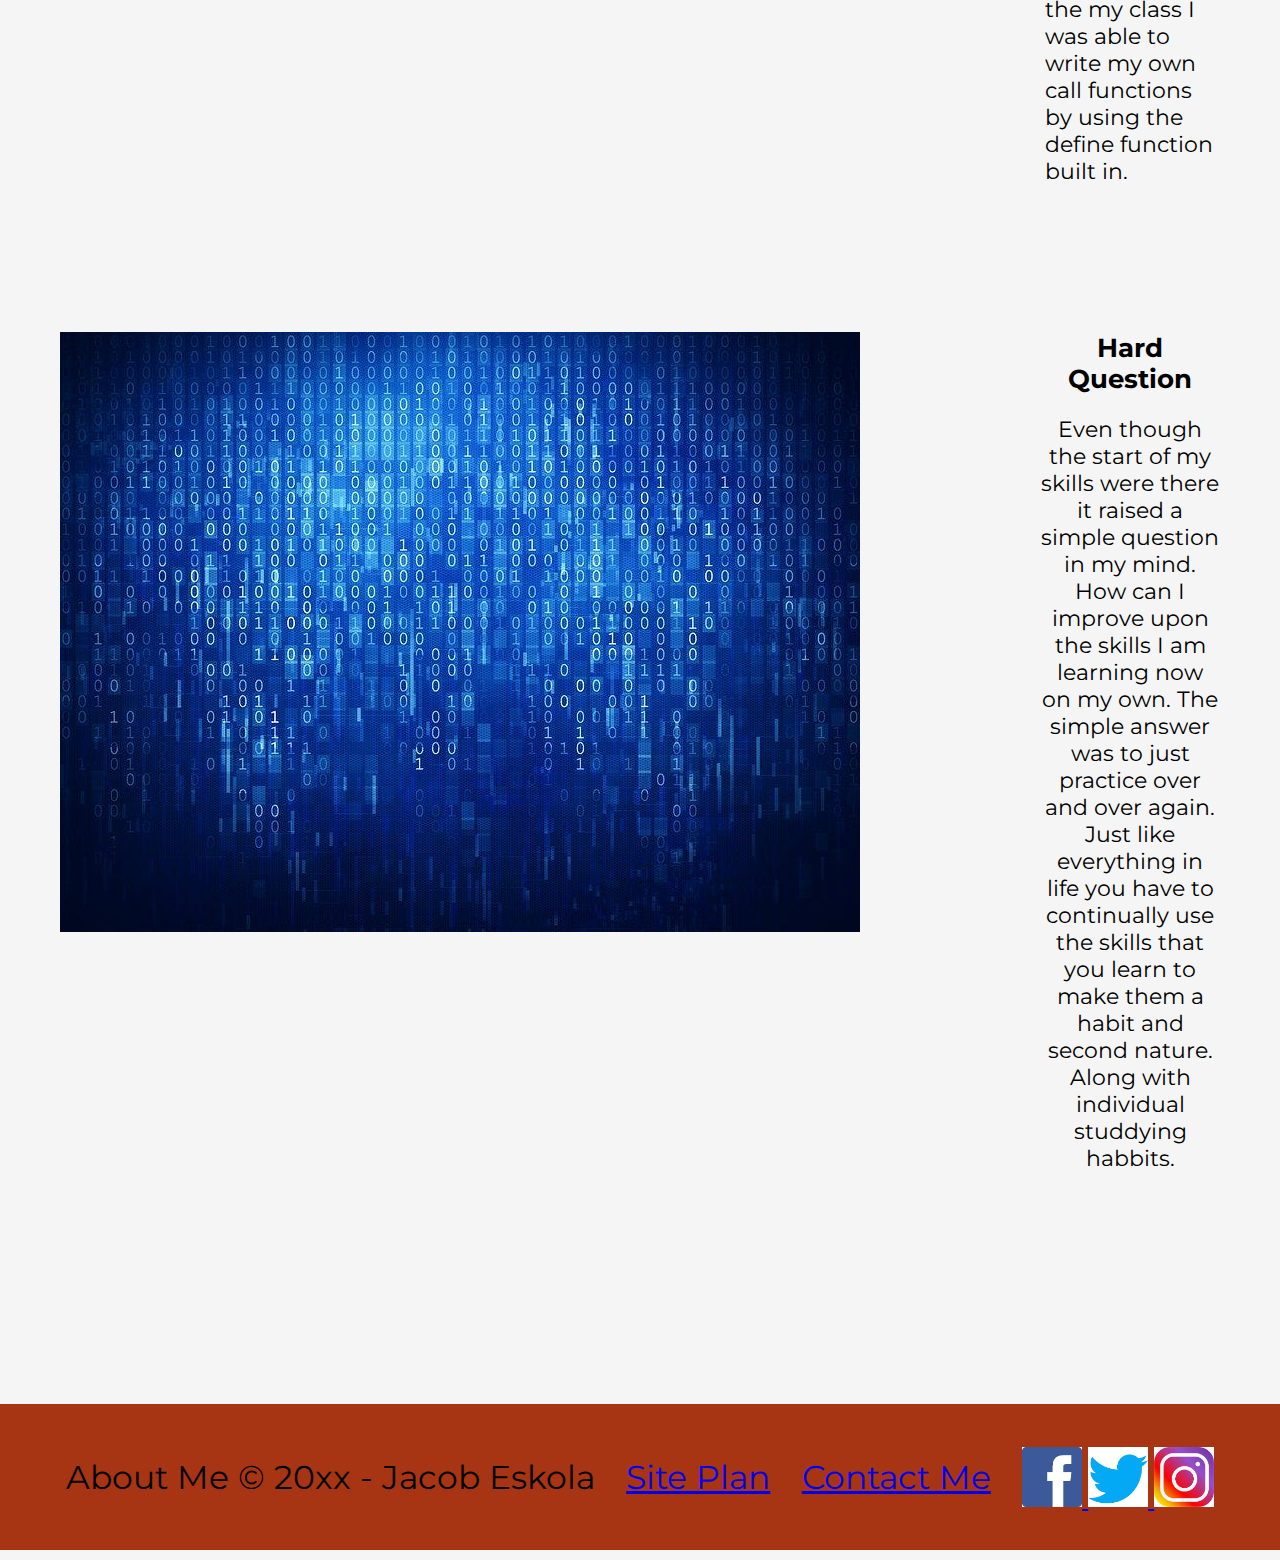
<file: Personal/learning.html>
<!DOCTYPE html>
<html lang="en">
<head>
    <meta charset="UTF-8">
    <meta name="viewport" content="width=device-width, initial-scale=1.0">
    <title>Document</title>
    <link rel="stylesheet" href="styles/styles.css">
</head>
<body>
    <div id="content">
        <header>
            <a id="logo_link" href="personal.html">
                <img class="logo" src="images/Sunset_Sky.jpg" alt="Peace">
            </a>
            <div class="navbar">
                <a href="index.html">Home</a>
                <a href="site-plan-personal.html">Site-Plan</a>
                <div class="dropdown">
                  <button class="dropbtn">Dropdown
                    <i class="fa fa-caret-down"></i>
                  </button>
                  <div class="dropdown-content">
                    <a href="index.html">Home</a>
                    <a href="current.html">Page 3</a>
                  </div>
                </div>
              </div>  
        </header>

        <div class="section">
            <div id="hero">
                <div id="hero-box">
                    <img id="hero-img1" src="images/sands.time.png" alt="sands">
                    <div id="topic">
                        <h1>The things I am currently learning
                        </h1>
                    </div>    
                </div>
            </div>
        </div>

        <main class="home-grids">
            <div class="learn">
                <p>Currently I have learned the basics along with functions in Python. I have found that there are large varieties of what
                    python can do as a language. Some of the aspects being able to pull date from csv files along with lists. Having the capability
                    to sift through the the files to find what an individual is looking for in specific years countries of origin.
                </p>  
            </div>
              
            <div class="time">
                    <p>Just like any skills that you start to learn and foster. At the start your skills are not the best. But with much practice
                    and use the skills that you learn grow. Just like how at the start of learning Python I found myself struggling with a simple loop
                    function. By the end of the my class I was able to write my own call functions by using the define function built in. 
                    </p>
            </div>
            <div class="pcode">
                <img id="code1" src="images/p.code.jpg" alt="code">
            </div>
            <section class="msgs">
                <h3>Hard Question</h3>
                <p>Even though the start of my skills were there it raised a simple question in my mind. How can I improve upon the skills I am learning
                    now on my own. The simple answer was to just practice over and over again. Just like everything in life you have to continually
                    use the skills that you learn to make them a habit and second nature. Along with individual studdying habbits.
                </p>
            </section>  
        </main>
        <footer>
            <p>About Me &copy; 20xx - Jacob Eskola </p>
            <p><a href="site-plan-personal.html">Site Plan</a></p>
            <p><a href="contactus.html">Contact Me</a></p>
            <div class="social">
                <a href="https://facebook.com" target="_blank">
                    <img class="logo" src="images/facebook.png" alt="Fb logo">
                </a>    
                <a href="https://twitter.com" target="_blank">
                    <img class="logo" src="images/twitter.png" alt="twitter logo">
                </a>
                <a href="https://instagram.com" target="_blank">
                    <img class="logo" src="images/instagram.png" alt="instagram logo">
                </a>
            </div>
        </footer>
    </div>
</body>
</html>
</file>
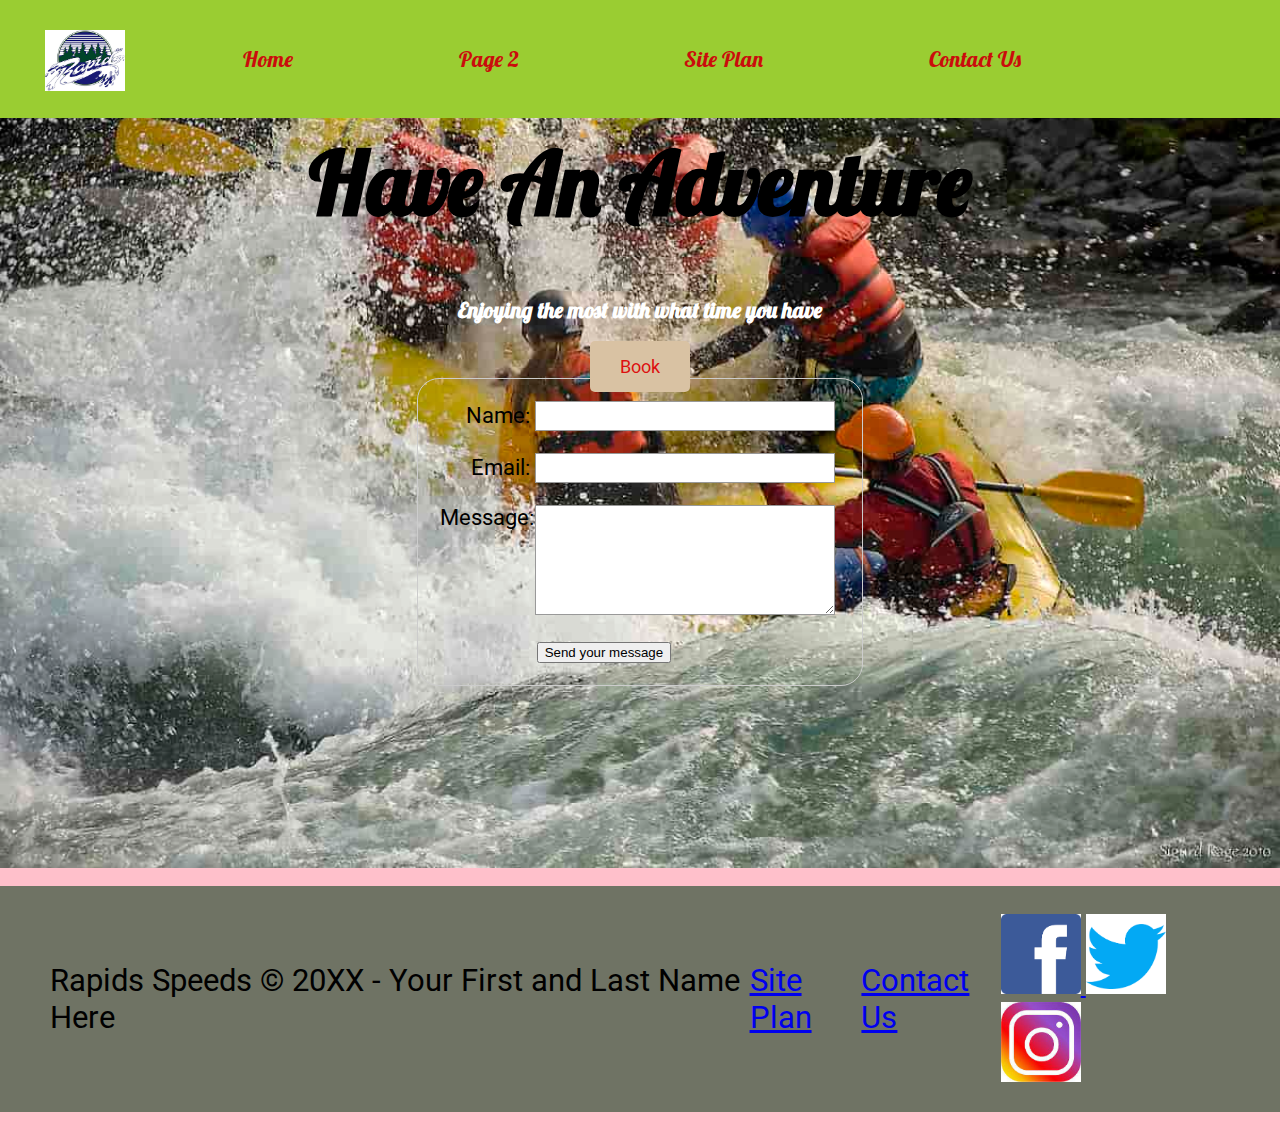
<file: wwr/contactus.html>
<!DOCTYPE html>
<html lang="en">
<head>
    <meta charset="UTF-8">
    <meta http-equiv="X-UA-Compatible" content="IE=edge">
    <meta name="viewport" content="width=device-width, initial-scale=1.0">
    <title>Contact Us</title>
    <link rel="stylesheet" href="styles/styles.css">
</head>

<body>
    <div id="content">   
        <header>
            <a id="logo_link" href="index.html">
                <img class="logo" src="images/Rapids_logo2.jpg" alt="Rapids Speeds">
            </a>
            <nav>
                <a href="index.html">Home</a>
                <a href="time.html">Page 2</a>
                <a href="site-plan-rafting.html">Site Plan</a>
                <a href="contactus.html">Contact Us</a>
                <a href="https://facebook.com" target="_blank"></a>
            </nav>
            
        </header>
        <div id="hero">
            <div id="hero-box">
                <img id="hero-img" src="images/standard_compressed_rafting.jpg" alt="People enjoying white water rafting">

            </div>
            <section id="hero-msg"> 
                <h1 class="home-title">Have An Adventure</h1>
                <h4>Enjoying the most with what time you have</h4>
                <div class="button-box">
                    <a class="book" href="rates.html">Book</a>
                </div>
                </div>
            </section>
        </div>
        <main class="home-grids">
            
        </main>
        <div id="feedback"></div>

        <form action="/my-handling-form-page" method="post">
            <ul>
                <li>
                    <label for="name">Name:</label>
                    <input type="text" id="name" name="user_name" />
                </li>
                <li>
                    <label for="email">Email:</label>
                    <input type="email" id="mail" name="user_email" />
                </li>
                <li>
                    <label for="msg">Message:</label>
                    <textarea id="msg" name="user_message"></textarea>
                </li>
                <li class="button">
                    <button type="submit">Send your message</button>
                </li>
            </ul>
        </form>

        <footer>
            <p>Rapids Speeds &copy; 20XX - Your First and Last Name Here</p>
            <p><a href="site-plan-rafting.html">Site Plan</a></p>
            <p><a href="contactus.html">Contact Us</a></p>
            <div class="social">
                <a href="https://facebook.com" target="_blank">
                    <img class="icon" src="images/facebook.png" alt="fb logo">
                </a>
                <a href="https://twitter.com" target="_blank">
                    <img class="icon" src="images/twitter.png" alt="twitter logo">
                </a>
                <a href="https://instagram.com" target="_blank">
                    <img class="icon" src="images/instagram.png" alt="instagram logo">
                </a>
            </div>
        </footer>
    </div>
    <script>
        // get the feedback div element so we can do something with it.
        const feedbackElement = document.getElementById('feedback');
        // get the form so we can read what was entered in it.
        const formElement = document.forms[0];
        // add a 'listener' to wait for a submission of our form. When that happens run the code below.
        formElement.addEventListener('submit', function(e) {
            // stop the form from doing the default action.
            e.preventDefault();
            // set the contents of our feedback element to a message letting the user know the form was submitted successfully. Notice that we pull the name that was entered in the form to personalize the message!
            feedbackElement.innerHTML = 'Hello '+ formElement.user_name.value +'! Thank you for your message. We will get back with you as soon as possible!';
            // make the feedback element visible.
            feedbackElement.style.display = "block";
            // add a class to move everything down so our message doesn't cover it.
            document.body.classList.toggle('moveDown');
        });
    </script> 
</body>
</html>
</file>
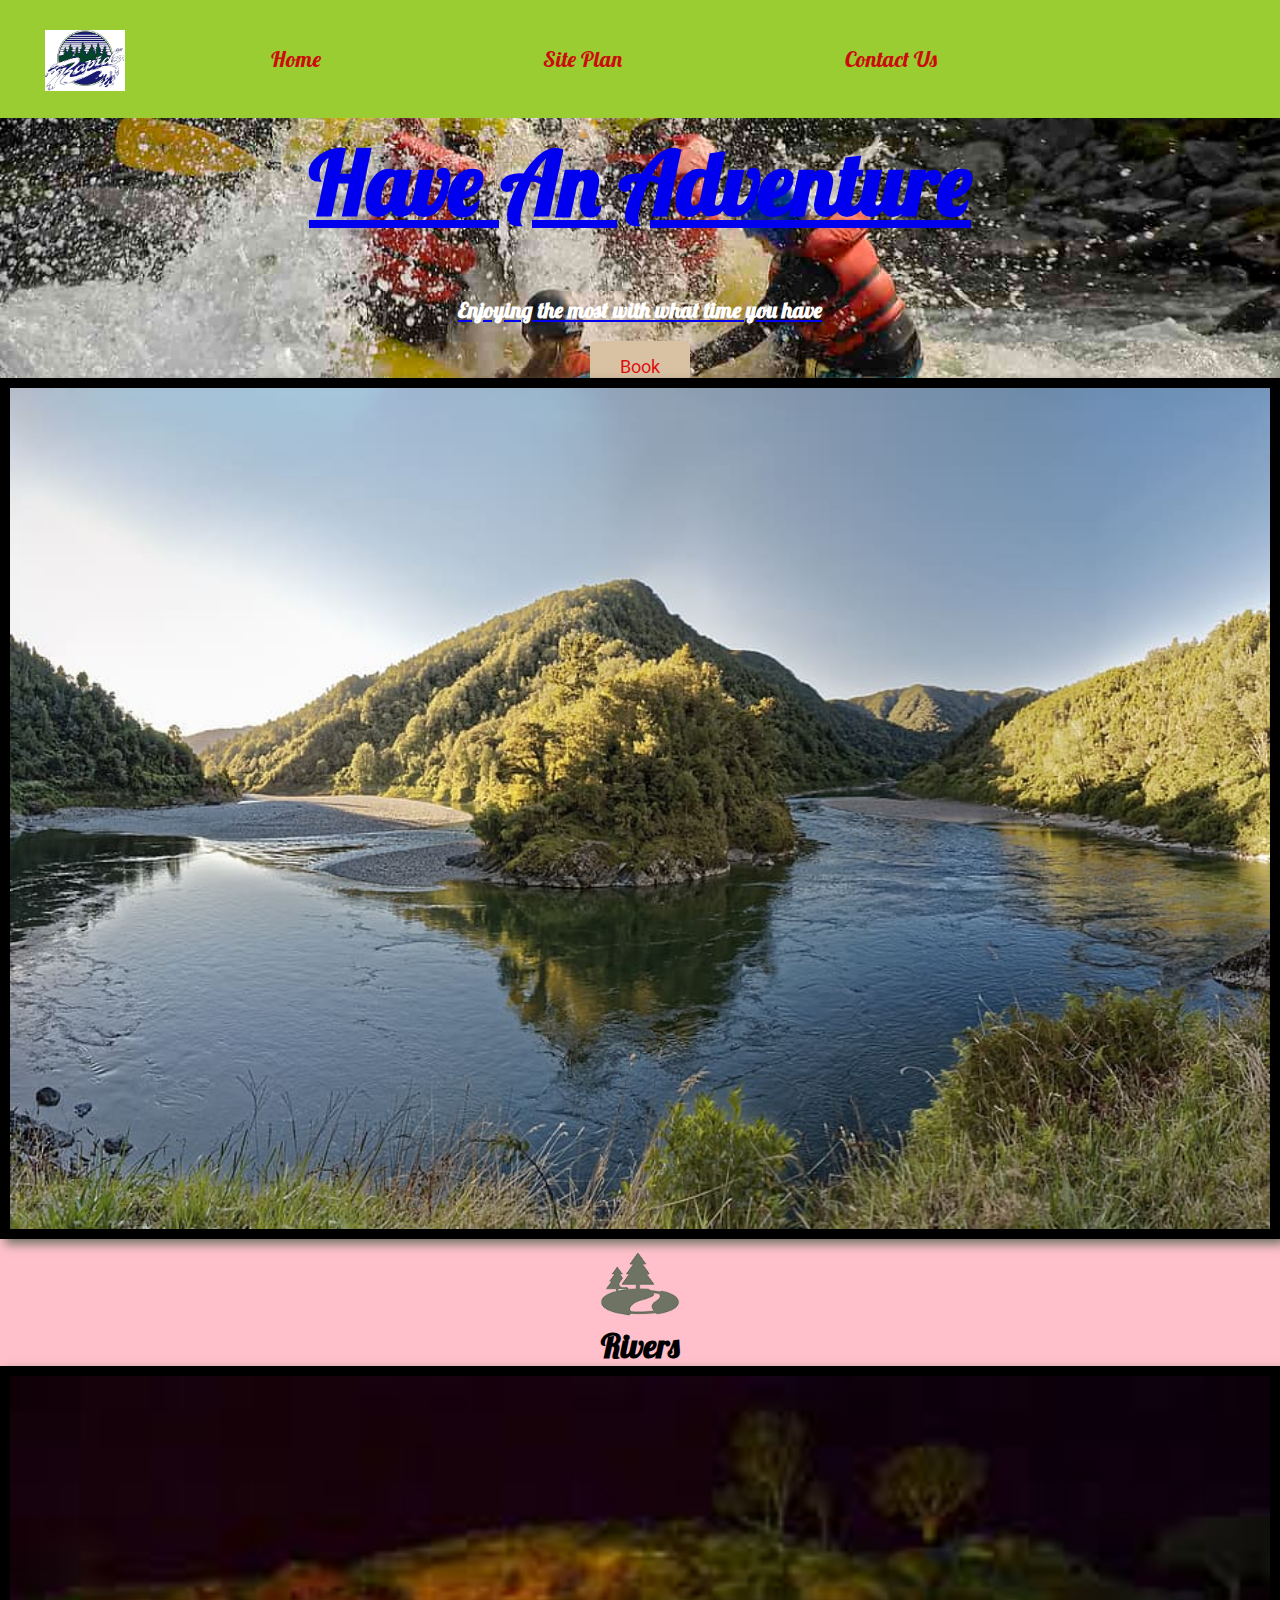
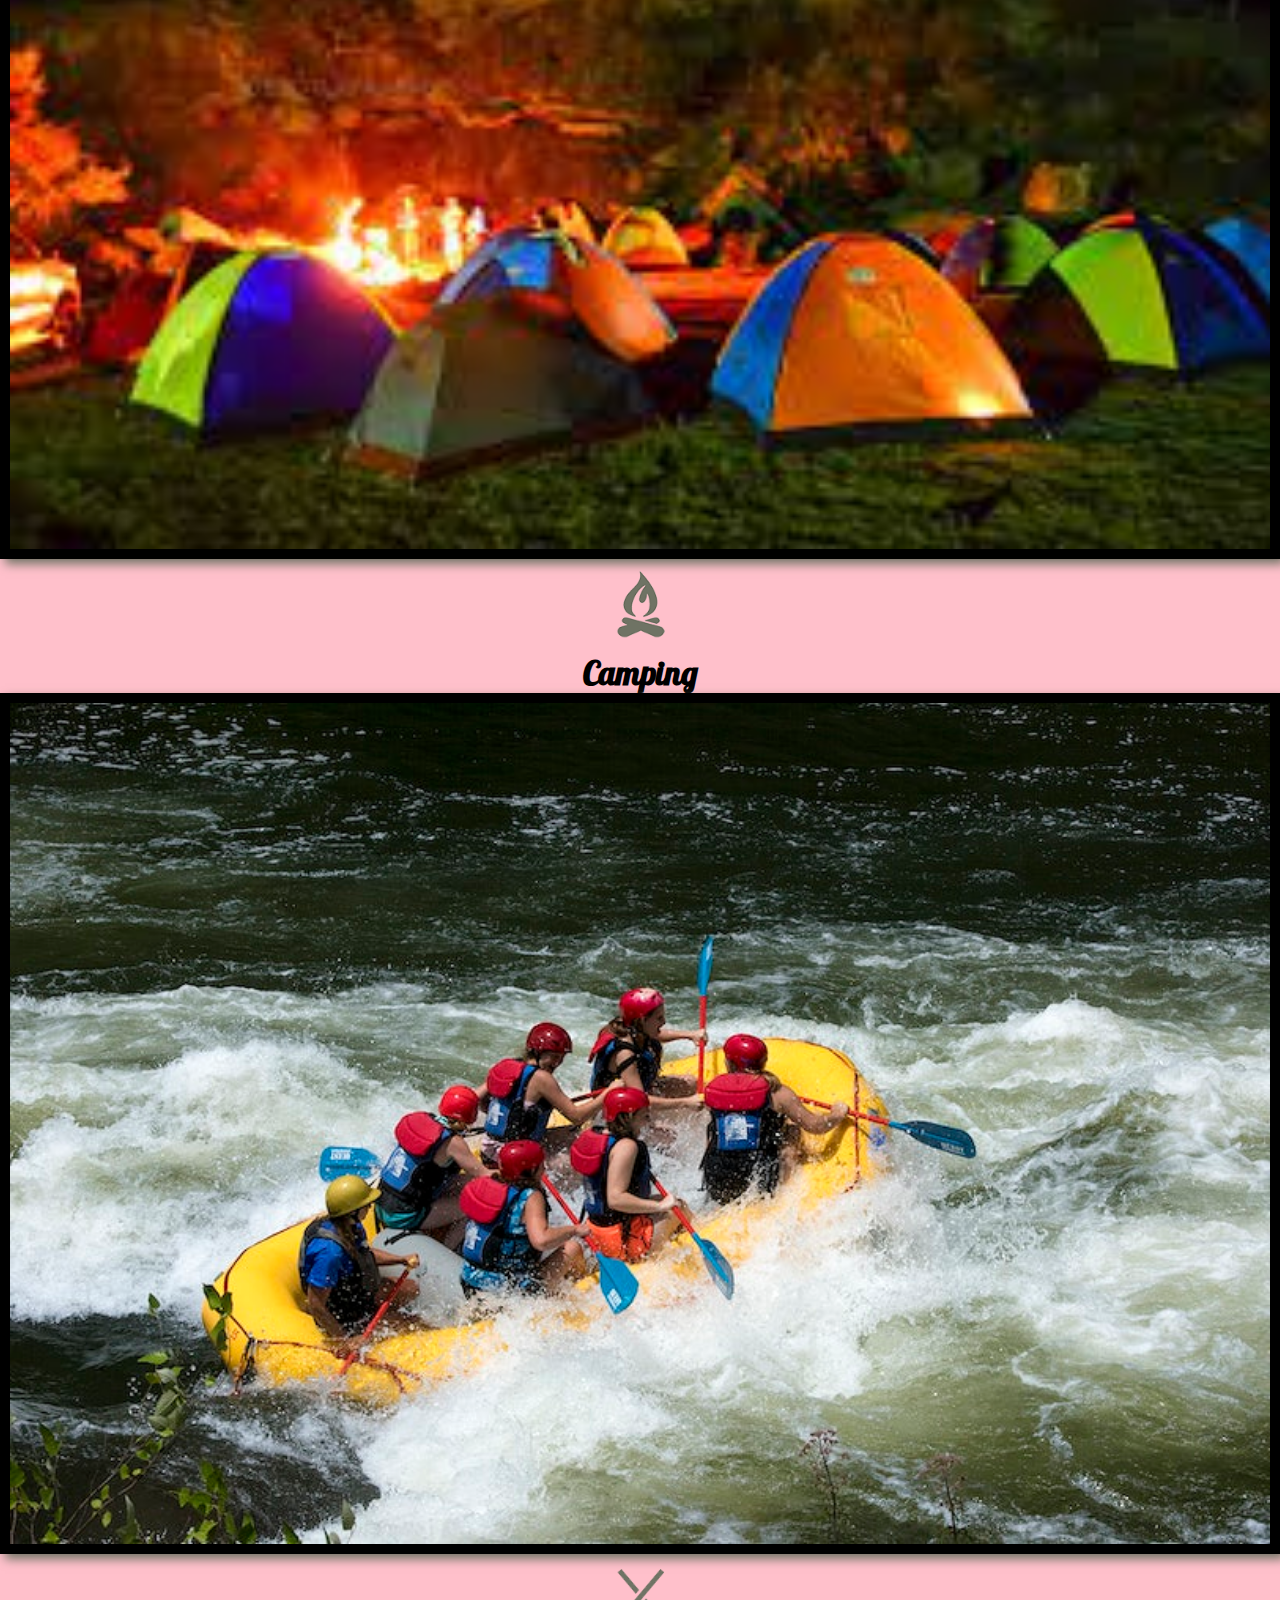
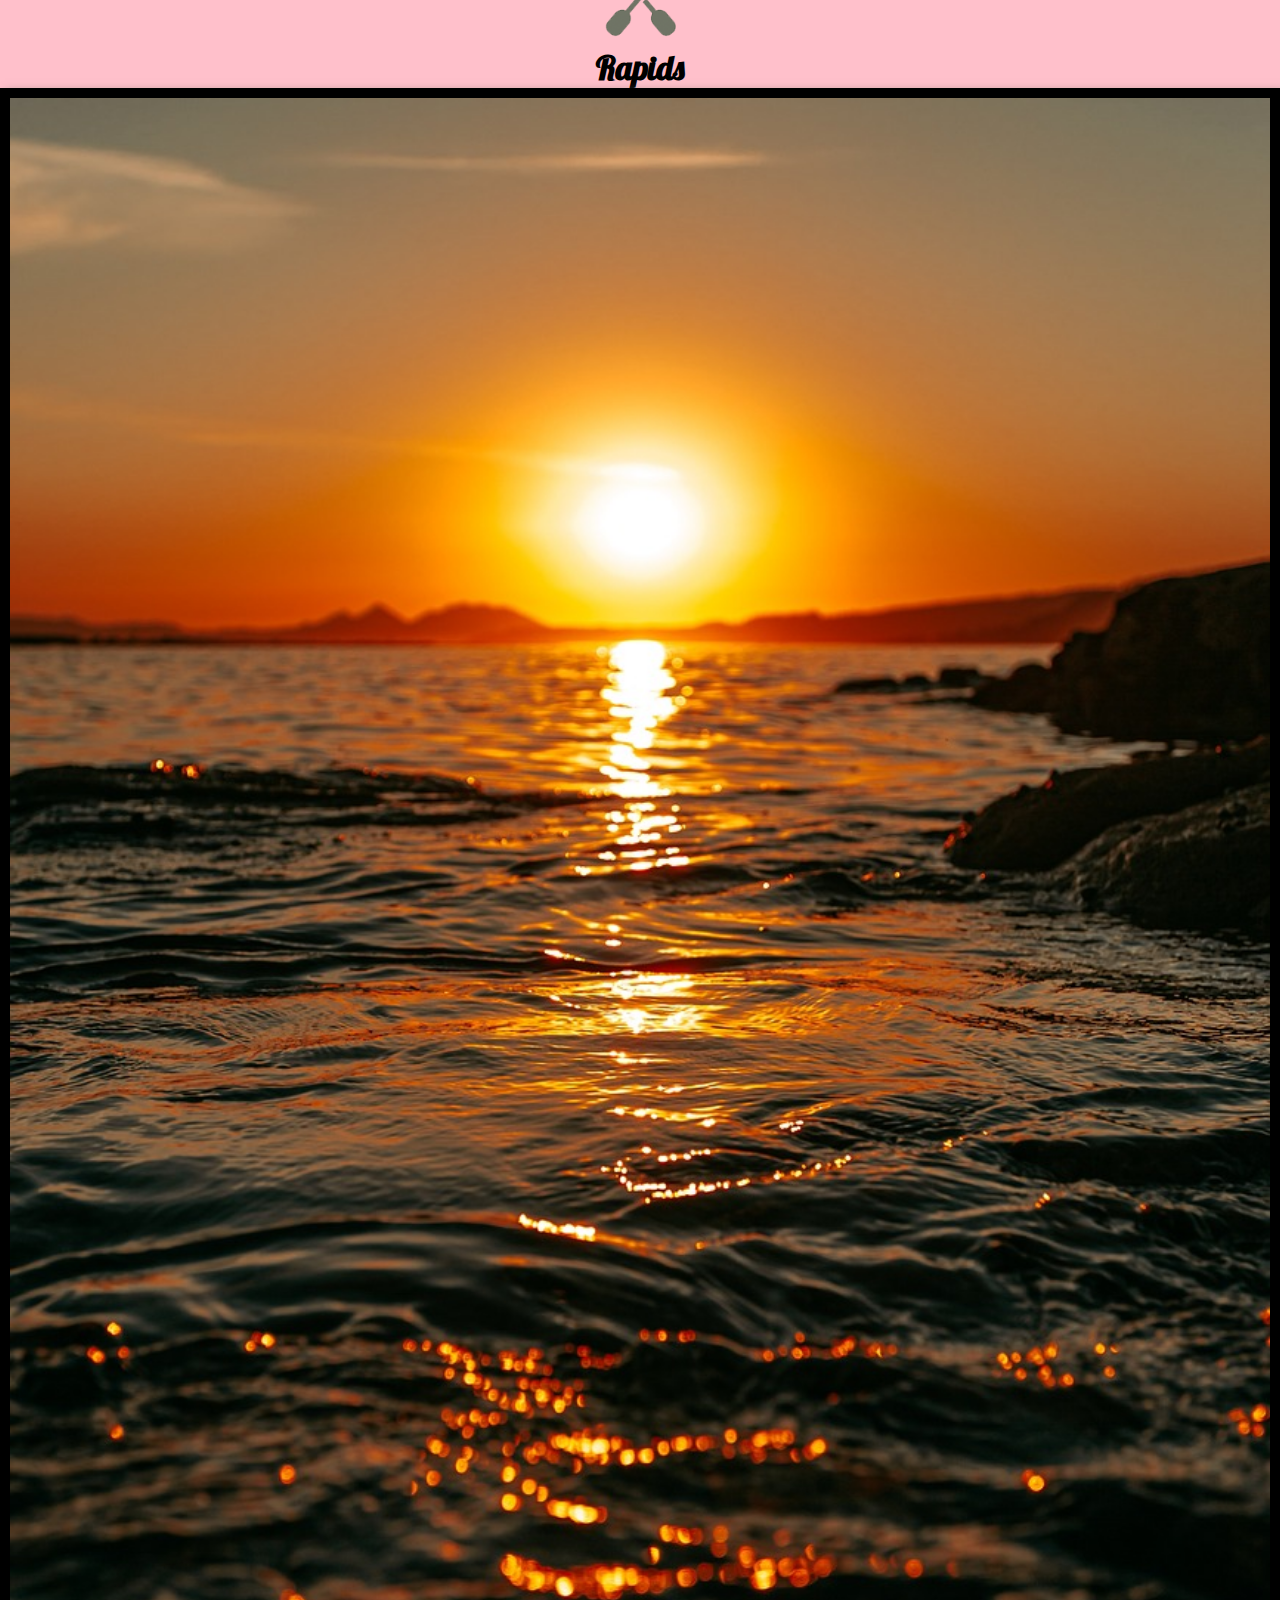
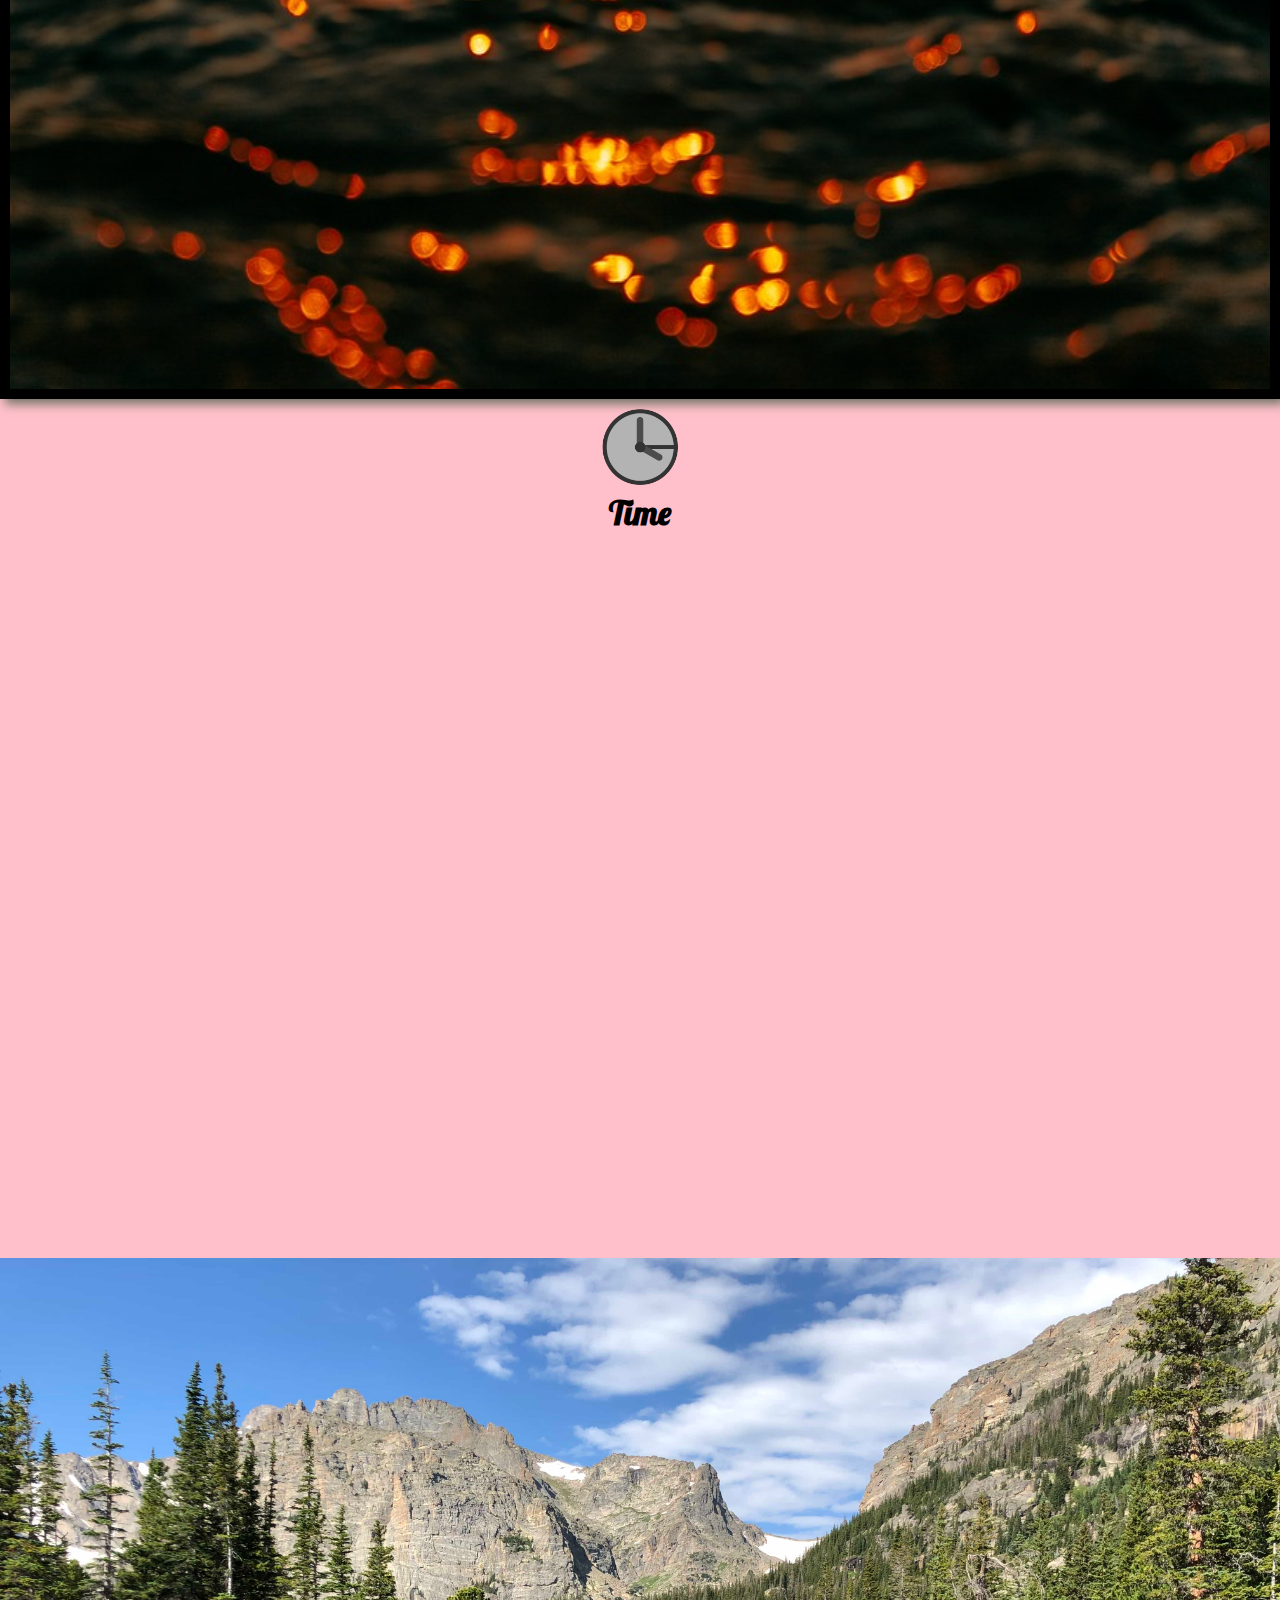
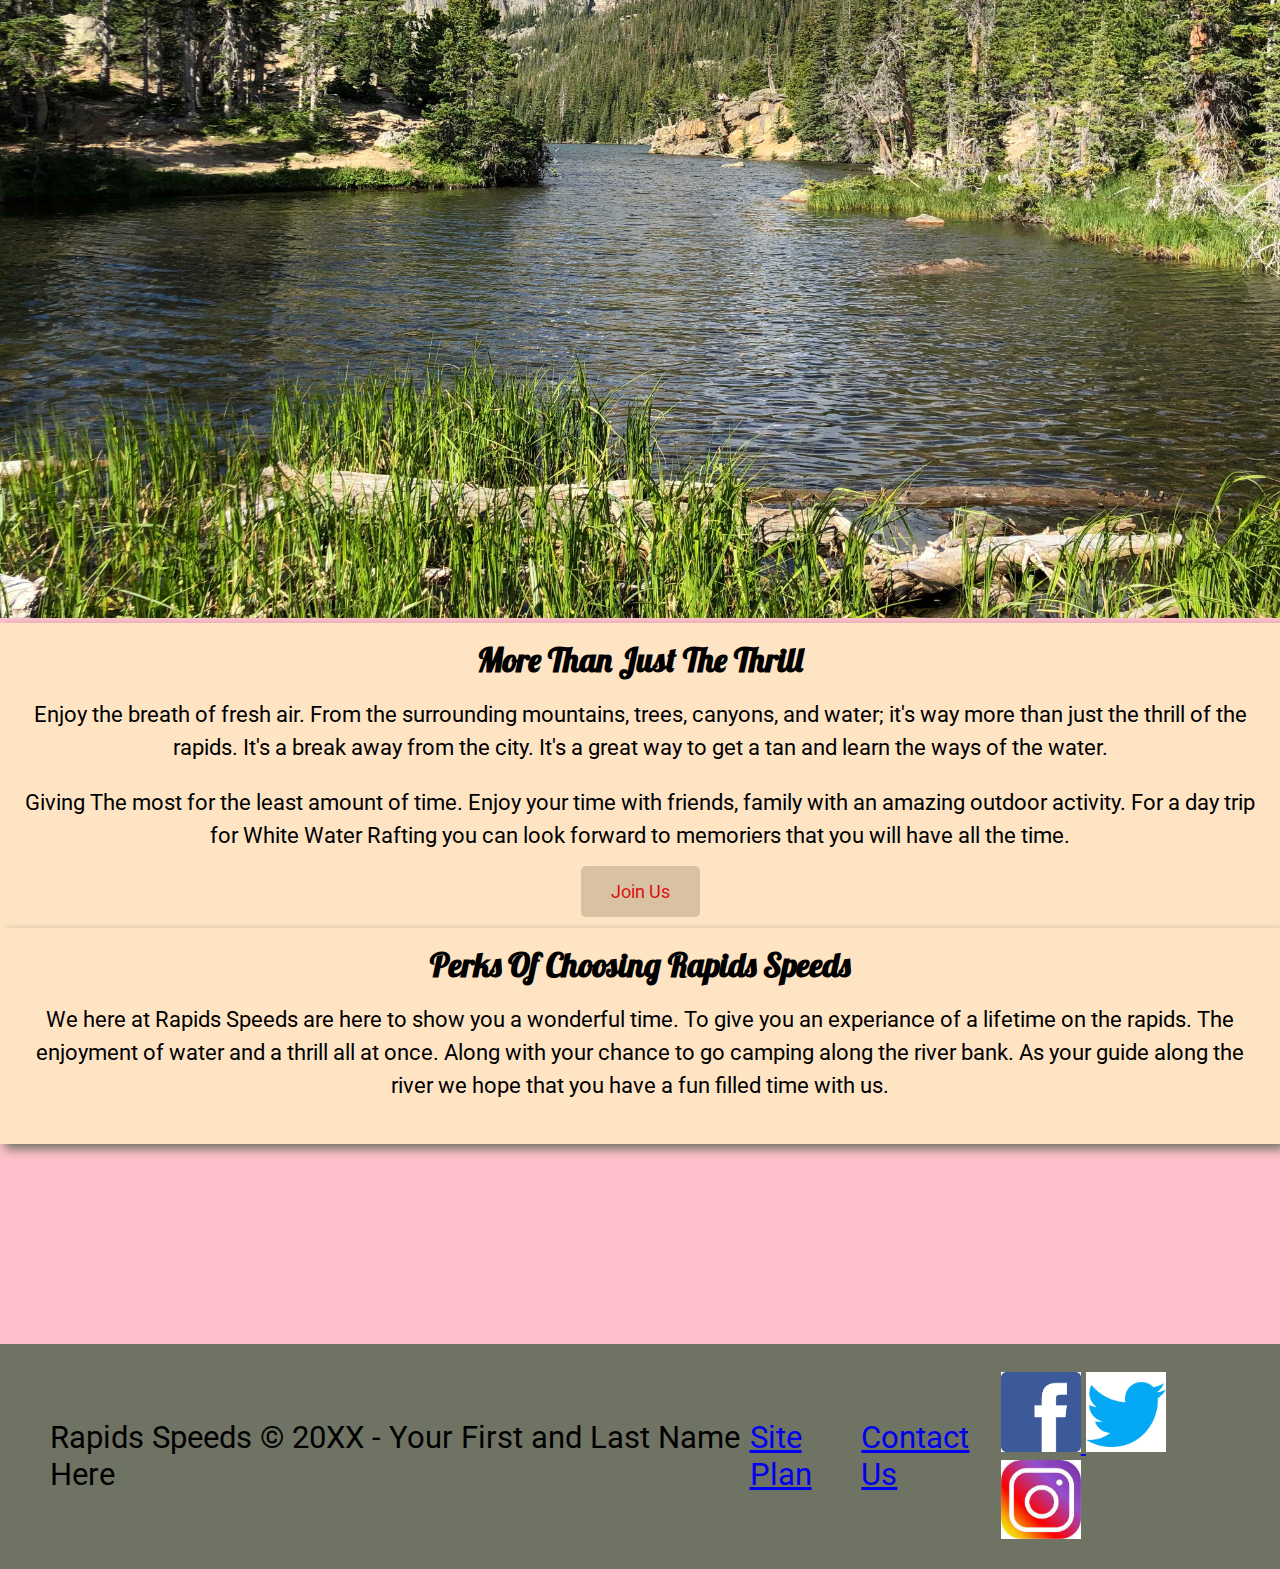
<file: wwr/time.html>
<!DOCTYPE html>
<html lang="en">
<head>
    <meta charset="UTF-8">
    <meta http-equiv="X-UA-Compatible" content="IE=edge">
    <meta name="viewport" content="width=device-width, initial-scale=1.0">
    <title>Rivers</title>
    <link rel="stylesheet" href="styles/styles.css">
</head>

<body>
    <div id="content">   
        <header>
            <a id="logo_link" href="index.html">
                <img class="logo" src="images/Rapids_logo2.jpg" alt="Rapids Speeds">
            </a>
            <nav>
                <a href="index.html">Home</a>
                <!-- <a href="#">Page 2</a> -->
                <a href="site-plan-rafting.html">Site Plan</a>
                <a href="contactus.html">Contact Us</a>
                <a href="https://facebook.com" target="_blank">
            </nav>
            
        </header>
        <div id="hero">
            <div id="hero-box">
                <img id="hero-img" src="images/standard_compressed_rafting.jpg" alt="People enjoying white water rafting">

            </div>
            <section id="hero-msg"> 
                <h1 class="home-title">Have An Adventure</h1>
                <h4>Enjoying the most with what time you have</h4>
                <div class="button-box">
                    <a class="book" href="rates.html">Book</a>
                </div>
                </div>
            </section>
        </div>
        <main class="home-grids">
            <section class="river-card">
                <img class="card-img" src="images/river1.jpg" alt="river icon">
                <img class="icon" src="images/river_icon.png" alt="river icon">
                <h2>Rivers</h2>
            </section>
            <section class="camp-card">
                <img class="card-img" src="images/camping.jpg" alt="tent in mountains">
                <img class="icon" src="images/fire_icon.png" alt="fire icon">
                <h2>Camping</h2>
            </section>
            <section class="rapid-card">
                <img class="card-img" src="images/Rapids.jpg" alt="rafting boat">
                <img class="icon" src="images/oars.png" alt="oars icon">
                <h2>Rapids</h2> 
            </section>
            <section class="time-card">
                <img class="card-img" src="images/sunset.jpg" alt="time icon">
                <img class="icon" src="images/ftclock.png" alt="time icon">
                <h2>Time</h2>
            </section>
            <div id="background"></div>
            <img class="mountain" src="images/mountain-river.jpg" alt="Misty mountains">
            <section class="msg1">
                <h2>More Than Just The Thrill</h2>
                <p>Enjoy the breath of fresh air. From the surrounding mountains, trees, canyons, and water;
                        it's way more than just the thrill of the rapids. It's a break away from the city. It's a great way to get a
                        tan and learn the ways of the water.
                </p> 
                             
                <p>Giving The most for the least amount of time. Enjoy your time with friends, family with an amazing outdoor activity.
                        For a day trip for White Water Rafting you can look forward to memoriers that you will have all the time.                            
                </p>
            <a class="join" href="index.html">Join Us</a>   
            </section>
            <section class="msg2">
                <h2>Perks Of Choosing Rapids Speeds</h2>
                <p>We here at Rapids Speeds are here to show you a wonderful time. To give you an experiance of a lifetime on the rapids.
                        The enjoyment of water and a thrill all at once. Along with your chance to go camping along the river bank. As your
                        guide along the river we hope that you have a fun filled time with us. 
                </p>
            </section>
        </main>
        <footer>
            <p>Rapids Speeds &copy; 20XX - Your First and Last Name Here</p>
            <p><a href="site-plan-rafting.html">Site Plan</a></p>
            <p><a href="contactus.html">Contact Us</a></p>
            <div class="social">
                <a href="https://facebook.com" target="_blank">
                    <img class="icon" src="images/facebook.png" alt="fb logo">
                </a>
                <a href="https://twitter.com" target="_blank">
                    <img class="icon" src="images/twitter.png" alt="twitter logo">
                </a>
                <a href="https://instagram.com" target="_blank">
                    <img class="icon" src="images/instagram.png" alt="instagram logo">
                </a>
            </div>
        </footer>
    </div>
</body>
</html>
</file>
<file: Personal/styles/styles.css>
@import url('https://fonts.googleapis.com/css2?family=Lato:ital,wght@1,700&family=Montserrat:ital,wght@0,300;1,200&family=Poppins:wght@200&family=Source+Sans+Pro:wght@300&display=swap');
:root {
    --heading-font: "Lato";
    --paragraph-font: Montserrat, Poppins, Source Sans Pro;
}

.content {
    max-width: 1600px;
    margin: 0 auto;
    text-align: center;
}
main section img {
    box-sizing: border-box;
}
main section {
    text-align: center;
}
.button-box {
    text-align: center;
}
main section {
    text-align: center;
}
#background {
    height: 725px;
}
#background{
    grid-column: 1/11;
}
.clouds {
    width: 100%;
    grid-column: 1/10;
    grid-row: 4/5;
    box-shadow: 5px 5px 10px gray;
    z-index: -1;
}
.msg {
    grid-column: 1/3;
    z-index: 1;
    color: white;
    top: 150px;
}
body {
    background-color: whitesmoke;
    font-family: var(--paragraph-font);
    font-size: 22px;
    margin: 0;
    padding: 0;
}
header {
    background-color: #d3b047;
    text-align: left;
    padding: 10px;
    font-family: var(--heading-font);
    display: grid;
    grid-template-columns: 150px auto;
    z-index: 1;
}
nav {
    display: flex;
    justify-content: space-around;
}
nav a:hover {
    background-color: white;
    opacity: .5;
}
.logo {
    width: 60px;
    padding-top: 5px;
    z-index: 2;
}
nav a {
    text-align: center;
    color: rgb(202, 12, 12);
    text-decoration: none;
    padding: 35px;
    z-index: 2;
}
.home-grid {
    display: grid;
    grid-template-columns: repeat(10, 1fr);
    grid-template-rows: repeat(2, 1fr);
}
.home-grids {
    display: grid;
    grid-template-columns: repeat(2, 1fr);
}
.home-grid3 {
    display: grid;
    grid-template-columns: repeat(10, 1fr);
}
footer p {
    font-size: 1.5em;
}
footer {
    padding: 5px;
    margin-bottom: 10px;
}
footer p a:hover {
    text-decoration: underline;
}
footer {
    background-color: #a73513;
    padding: 20px 50px;
    margin-top: 150px;
    display: flex;
    justify-content: space-around;
    align-items: center;
}
#hero-img {
    width: 100%;
    z-index: -2;
    grid-column: 1/6;
    grid-row: 1/2;
    left: 0;
}
#hero-img1 {
    width: 100%;
    z-index: -2;
    grid-column: 1/6;
    grid-row: 1/2;
}
#hero {
    display: grid;
    grid-template-columns: 1fr 3fr 1fr;
    margin-top: -100px;
    z-index: -1;
}
#hero-box {
    grid-column: 1 / 4;
    grid-row: 1 / 3;
    z-index: -1;
    text-align: center;
}
#logo_link {
    padding-top: 3px;
    justify-self: center;
    align-self: center;
}
/* Constants Above This*/
/* First Page */
h3 {
    margin: 0;
}

.clouds {
    grid-column: 1 / 6;
}

.about {
    grid-column: 1 / 6;
}
.pain {
    grid-column: 1/2;
   
}
.code {
    grid-column: 4 / 5;
    /* position: sticky; */
}
.learning{
    grid-column: 7 / 10;
}
/* First Page */

/* Second Page */

.topic {   
    position: absolute;
    top: 60px;
    width: 100%;
}
.learn {
    grid-column: 1 / 3;
    border: 15px transparent;
    padding: 50px;
    margin: 10px;
    z-index: 1;
}
.time {
    grid-column: 5 / 6;
    border: 15px transparent;
    padding: 50px;
    margin: 15px;
    z-index: 1;
}
.msgs {
    grid-column: 5 / 6;
    border: 15px transparent;
    padding: 50px;
    margin: 10px;
    z-index: 1;
}
.pcode {
    grid-column: 1 / 2;
    border: 15px transparent;
    padding: 50px;
    margin: 10px;
    z-index: -1;
}

.navbar {
    overflow: hidden;
    background-color: #333;
    font-family: Arial;
  }
  
  /* Links inside the navbar */
  .navbar a {
    float: left;
    font-size: 16px;
    color: white;
    text-align: center;
    padding: 14px 16px;
    text-decoration: none;
  }
  
  /* The dropdown container */
  .dropdown {
    float: left;
    overflow: hidden;
  }
  
  /* Dropdown button */
  .dropdown .dropbtn {
    font-size: 16px;
    border: none;
    outline: none;
    color: white;
    padding: 14px 16px;
    background-color: inherit;
    font-family: inherit; /* Important for vertical align on mobile phones */
    margin: 0; /* Important for vertical align on mobile phones */
  }
  
  /* Add a red background color to navbar links on hover */
  .navbar a:hover, .dropdown:hover .dropbtn {
    background-color: red;
  }
  
  /* Dropdown content (hidden by default) */
  .dropdown-content {
    display: none;
    position: absolute;
    background-color: #f9f9f9;
    min-width: 160px;
    box-shadow: 0px 8px 16px 0px rgba(0,0,0,0.2);
    z-index: 1;
  }
  
  /* Links inside the dropdown */
  .dropdown-content a {
    float: none;
    color: black;
    padding: 12px 16px;
    text-decoration: none;
    display: block;
    text-align: left;
  }
  
  /* Add a grey background color to dropdown links on hover */
  .dropdown-content a:hover {
    background-color: #ddd;
  }
  
  /* Show the dropdown menu on hover */
  .dropdown:hover .dropdown-content {
    display: block;
  }
  /* page 3 */
  .about1 {
    color: greenyellow;
    grid-column: 1 / 6;
    border: solid black;
    background-color: #8a0646;
    padding: 12px;
}
  .skills {
    color: #f9f9f9;
    grid-column: 6 / 9;
    border: solid black;
    background-color: #8a0646;
  }
  .Pic1 {
    grid-column: 1 / 6;
    padding: 12px;
  }
  .picture {
    grid-column: 6 / 7;
    padding: 12px;
    box-shadow: black;
    margin-top: 50%;
    margin-bottom: 50%;
  }
  .pic2 {
    grid-column: 7 / 8 ;
    padding: 12px;
    box-shadow: black;
    margin-top: 50%;
    margin-bottom: 50%;
  }
  .pic3 {
    grid-column: 8 / 9;
    padding: 12px;
    margin-top: 50%;
    margin-bottom: 50%;
  }
  .pic4 {
    grid-column: 6 / 7;
    pad: 12px;
  }
  .pic5 {
    grid-column: 8 / 10;
    padding: 12px;
  }
  /* test */
  @media screen and (max-width: 900px) {
    body {
        font-size: 18px;
    }

    .content {
        max-width: 100%;
    }
    
    header {
        grid-template-columns: 1fr;
        text-align: center;
    }

    nav {
        flex-direction: column;
    }

    .home-grid, .home-grids, .home-grid3 {
        grid-template-columns: 1fr;
    }

    .navbar a {
        float: none;
        display: block;
        text-align: left;
    }

    .dropdown-content {
        position: relative;
        background-color: #333;
        min-width: unset;
        box-shadow: unset;
    }

    .navbar, .dropdown-content {
        width: 100%;
    }

    /* Adapt your grid components */
    /* ... */
    /* First Page */
    .clouds, .about, .pain, .code, .learning {
        grid-column: 1 / -1;
    }
    /* Second Page */
    .learn, .time, .msgs, .pcode {
        grid-column: 1 / -1;
    }

    /* page 3 */
    .about1, .skills, .Pic1, .picture, .pic2, .pic3, .pic4, .pic5 {
        grid-column: 1 / -1;
    }
}
</file>
<file: wwr/styles/styles.css>
@import url('https://fonts.googleapis.com/css2?family=Lobster&family=Roboto:wght@100&display=swap');

:root {
    --heading-font: "Lobster";
    --paragraph-font: Roboto, Helvetica, sans-serif;
}
.content {
    max-width: 1600px;
    margin: 0 auto ;
    text-align: center;
}

main section img {
    box-sizing: border-box;
}

#hero-msg h1, #hero-msg h4 {
    text-align: center;
}

.button-box {
    text-align: center;
}

main section {
    text-align: center;
}
#background {
    height: 725px;
}
body {
    background-color: pink;
    font-family: var(--paragraph-font);
    font-size: 22px;
    margin: 0;
    padding: 0;
}
h2 {
    margin: 0;
}
header {
    background-color: yellowgreen;
    text-align: left; /* Align the header content to the left */
    padding: 10px; /* Optional: Add padding for visual spacing */
    font-family: var(--heading-font);
    display: grid;
    grid-template-columns: 150px auto;
    z-index: 2;
}
nav {
    display: flex;
    justify-content: space-around;
}
nav a:hover {
    background-color: snow;
    opacity: .4;
    
}
.logo {
    width: 80px;
    padding-top: 4px;
    z-index: 2;
}

.icon {
    width: 80px;
    padding-top: 3px;
    z-index: 3;
}
#hero-img {
    width: 100%;
    z-index: -2;
    grid-column: 1/6;
    grid-row: 1/3;
    position: absolute;

}
nav a {
    text-align: center;
    color: rgb(202, 12, 12);
    text-decoration: none;
    padding: 35px;
    z-index: 2;
}
footer p {
    font-size: 1.4em;
}
footer {
    padding: 5px;
    margin-bottom: 10px;
}
footer p a:hover {
    text-decoration: underline;
}
h1, h2, h3, h4, h5, h6 {
    font-family: var(--heading-font);
   
  }

.home-title {
    font-family: var(--heading-font);
    font-size: 4em;
    margin-top: 9px;
}

.msg {
    background-color: blanchedalmond;
    line-height: 1.5em;
    padding: 35px;
    grid-column: 6/10;
    grid-row: 6/7;
    box-shadow: 5px 5px 10px #6f7364;
}
.msg1 {
    background-color: bisque;
    line-height: 1.5em;
    padding: 20px;
    grid-column: 1/5;
    grid-row: 4/5;
    box-shadow: 5px 5px 10px #6f7364;
}
.msg2 {
    background-color: bisque;
    line-height: 1.5em;
    padding: 20px;
    grid-column: 1/5;
    grid-row: 6/7;
    box-shadow: 5px 5px 10px #6f7364;
}
#logo_link {
    padding-top: 3px;
    justify-self: center;
    align-self: center;
}
.card-img {
    border: 10px solid black;
    transition: transform .5s;
    box-shadow: 5px 5px 10px #6f7364;
}
.card-img:hover {
    opacity: .6;
    transform: scale(1.1);
}
.book, .join {
    background-color: #d9c2a3;
    color: rgb(221, 15, 15);
    text-decoration: none;
    font-size: 18px;
    padding: 15px 30px;
    margin-top: 50px;
    border-radius: 5px;
}


#logo_link {
    padding-top: 5px;
    justify-self: center;
    align-self: center;
}
#hero {
    display: grid;
    grid-template-columns: 1fr 3fr 1fr;
    margin-top: -100px;
    z-index: -1;
    
}
#hero-box {
    grid-column: 1/4;
    grid-row: 1/3;
    z-index: -1;
}
#hero-msg h4 {
    color: white;
}
#hero-msg {
    grid-column: 2/3;
    grid-row: 1/2;
    margin-top: 100px;
}
.home-grid {
    display: grid;
    grid-template-columns: repeat(10, 1fr);
    grid-template-rows: repeat(4, 1fr);
}
.card-img, .mountains {
    width: 100%;
}
.rivers-card {
    grid-column: 2/4;
    grid-row: 2/3;
}
.river-card {
    grid-column: 6/7;
    grid-row: 6;
}
.camping-card {
    grid-column: 5/7;
    grid-row: 2/3;
}
.camp-card {
    grid-column: 8/9;
    grid-row: 6
}
.rapids-card {
    grid-column: 8/10;
    grid-row: 2/3;
}
.rapid-card {
    grid-column: 6/7;
    grid-row: 7;
}
.time-card {
    grid-column: 8/9;
    grid-row: 7;
}
#background {
    grid-column: 1/11;
    grid-row: 4/9;
}
.mountains {
    width: 100%;
    grid-column: 2/7;
    grid-row: 5/8;
    box-shadow: 5px 5px 10px #6f7364;
}
.mountain {
    width: 100%;
    grid-column: 6/10;
    grid-row: 4/6;
    height: 80%;
}
footer {
    background-color: #6f7364;
    padding: 25px 50px;
    margin-top: 200px;
    display: flex;
    justify-content: space-around;
    align-items: center;
}
#feedback {
    background-color: antiquewhite;
    position: absolute;
    top: 0;
    left: 0;
    right: 0;
    padding: .5em;
    /* make this element invisible until we are ready for it */
    display: none;      
}
.moveDown {
    margin-top: 3em;
}
form {
    /* Center the form on the page */
    margin: 0 auto;
    width: 400px;
    /* Form outline */
    padding: 1em;
    border: 1px solid #ccc;
    border-radius: 1em;
  }
  
  ul {
    list-style: none;
    padding: 0;
    margin: 0;
  }
  
  form li + li {
    margin-top: 1em;
  }
  
  label {
    /* Uniform size & alignment */
    display: inline-block;
    width: 90px;
    text-align: right;
  }
  
  input,
  textarea {
    /* To make sure that all text fields have the same font settings
       By default, textareas have a monospace font */
    font: 1em sans-serif;
  
    /* Uniform text field size */
    width: 300px;
    box-sizing: border-box;
  
    /* Match form field borders */
    border: 1px solid #999;
  }
  
  input:focus,
  textarea:focus {
    /* Additional highlight for focused elements */
    border-color: #000;
  }
  
  textarea {
    /* Align multiline text fields with their labels */
    vertical-align: top;
  
    /* Provide space to type some text */
    height: 5em;
  }
  
  .button {
    /* Align buttons with the text fields */
    padding-left: 90px; /* same size as the label elements */
  }
  
  button {
    /* This extra margin represent roughly the same space as the space
       between the labels and their text fields */
    margin-left: 0.5em;
  }
@media screen and (max-width: 900px) {
    #hero, .home-grid {
        display: block;
        height: auto;
    }
    nav, footer {
        flex-direction: column;
    }
    nav a {
        display: block;
        padding: 15px;
    }
    #hero {
        margin-top: 0;
    }
    #hero-msg {
        margin-top: 0;
    }
    #hero-msg h4 {
        display: none;
    }
    .home-title {
        font-size: 25px;
        color: #6f7364;
    }
    .rivers-card, .camping-card, .rapids-card { 
        margin: 50px auto;
        width: 60%;
    }
    #background {
        display: none;
    }
    .mountains, .msg {
        width: 80%;
        display: block;
        margin: 0 auto;
    }
    footer {
        margin-top: 25px;
    }
}
</file>
<file: positionstyles.css>
/* CSS - Name: "positionstyles.css" */
/* Activity 1 styles */
.content1 {
  /* This is the parent of the activity 1 boxes. */
  display: grid;
  grid-template-columns: 1fr 1fr;
  justify-items: center;
  gap: 20px;
}
.red1 { 
  width: 100%; 
  height: 100px; 
  background-color: red; 
  grid-column: 1/3;

} 
.green1 {
  width: 200px; 
  height: 200px; 
  background-color: green; 
  grid-column: 1.5/2;

} 
.yellow1 {
  width: 200px; 
  height: 200px; 
  background-color: gold; 
} 
.blue1 {
  width: 100%; 
  height: 100px; 
  background-color: blue; 
  grid-column: 1/3;
} 
/* Activity 2 styles */ 
.content2 {
  /* This is the parent of the activity 2 boxes. */
  position: relative;
  width: 400px;
  height: 400px;

}
.red2 {
  width: 100px; 
  height: 100px; 
  background-color: red;
  position: absolute;
  top: 0;
  left: 0;
  
} 
.green2 { 
  width: 100px; 
  height: 100px; 
  background-color: green; 
  position: absolute;
  top: 50px;
  left: 50px;
  
} 
.yellow2 {
  position: absolute;
  top: 100px;
  left: 100px;
  width: 100px; 
  height: 100px; 
  background-color: gold; 
 
} 
.blue2 {
  width: 100px; 
  height: 100px; 
  background-color: blue; 
  position: absolute;
  top: 150px;
  left: 150px;
} 
/* Activity 3 styles */ 
.content3 {
  /* This is the parent of the activity 3 boxes. */
  display: grid;
  grid-template-columns: 1fr 1fr;
  justify-items: center;
  gap: 20px;
}
.red3 {
  width: 100%; 
  height: 100px; 
  background-color: red; 
  grid-column: 1/3;
} 
.green3 {
  width: 200px; 
  height: 200px; 
  background-color: green;
  grid-column: 1/2;
} 
.yellow3 {
  width: 200px; 
  height: 200px; 
  background-color: gold; 
  grid-column: 2/3;
} 
.blue3 {
  width: 100%;
  height: 100px; 
  background-color: blue; 
  grid-column: 1/3;
} 
.content4 {
  /* This is the parent of the activity 4 boxes. */
  height: 400px;
  display: grid;
  grid-template-columns: 1fr 1fr;
  grid-template-rows: 1fr 1fr 1fr; 
  /* Remove or comment out the line below to have no gap between grid items. */
  /* gap: 20px; */
}

.red4 {
  width: 100%; 
  height: 100%; 
  background-color: red;
  grid-column: 1/2; 
  grid-row: 1 / 4; 
}

.green4 {
  width: 100%;
  height: 100%;
  background-color: green;
  grid-column: 2/3;
  grid-row: 1 / 2; 
  float: left;
}

.yellow4 {
  width: 100%;
  height: 100%;
  background-color: gold;
  grid-column: 2/3;
  grid-row: 2 / 3; 
}

.blue4 {
  width: 100%;
  height: 100%;
  background-color: blue;
  grid-column: 2/3; 
  grid-row: 3 / 4; 
}


.content5 {
  height: 400px;
  display: grid;
  grid-template-columns: repeat(2, 1fr);
  grid-template-rows: repeat(4, 1fr);
  position: relative; 
}

.red5 {
  width: 100%;
  height: 100%;
  background-color: red;
  grid-column: 1 / 3; 
  grid-row: 1 / 2; 
}

.yellow5 {
  width: 100%;
  height: 100%;
  background-color: gold;
  grid-column: 1 / 3; 
  grid-row: 2 / 4; 
  z-index: 1;
}

.green5 {
  width: 100%;
  height: 100%;
  background-color: green;
  grid-column: 1 / 2; 
  grid-row: 2 / 3; 
  z-index: 2;
}

.blue5 {
  width: 100%;
  height: 100%;
  background-color: blue;
  grid-column: 1 / 3; 
  grid-row: 4 / 5; 
}
/* Activity 6 styles */ 
.content6 {
  /* This is the parent of the activity 6 boxes. */
}
.red6 {
  width: 100px; 
  height: 100px; 
  background-color: red; 
} 
.green6 {
  width: 100px; 
  height: 100px; 
  background-color: green; 
} 
.yellow6 {
  width: 100px; 
  height: 100px; 
  background-color: gold; 
} 
.blue6 {
  width: 100px; 
  height: 100px; 
  background-color: blue; 
} 


/* Do not make any changes below here */
.activity {
  width: 70%; 
  margin: 20px auto; 
  font-family: Arial, sans-serif; 
  border: 1px solid black; 
  padding: 10px; 
  clear:both; 
  overflow: auto;
} 

.hint {
  border: 1px solid grey;
  background: #e0e0e0;
  padding: .5em;
  position: relative;
  margin: 1em 0;
}
.hint h3 {
  margin: 0;
}
.hint:hover {
  background: #d0d0d0;
}
.hint > div {
  display: none;
}

.hint input[type=checkbox] {
  position: absolute;
  width: 100%;
  height: 100%;
  opacity: 0;
  z-index: 1;
  cursor: pointer;
}

.hint input[type=checkbox]:checked ~ div {
  display: block;
}

.hint i {
  position: absolute;
  transform: translate(-6px, 0);
  margin-top: 16px;
  right: 10px;
  top: -3px;
}
.hint i:before, .hint i:after {
  content: "";
  position: absolute;
  background-color: black;
  width: 3px;
  height: 9px;
}
.hint i:before {
  transform: translate(2px, 0) rotate(45deg);
}
.hint i:after {
  transform: translate(-2px, 0) rotate(-45deg);
}

.hint input[type=checkbox]:checked ~ i:before {
  transform: translate(-2px, 0) rotate(45deg);
}
.hint input[type=checkbox]:checked ~ i:after {
  transform: translate(2px, 0) rotate(-45deg);
}
.hint a {
  position: relative;
  z-index: 1;
}
</file>
